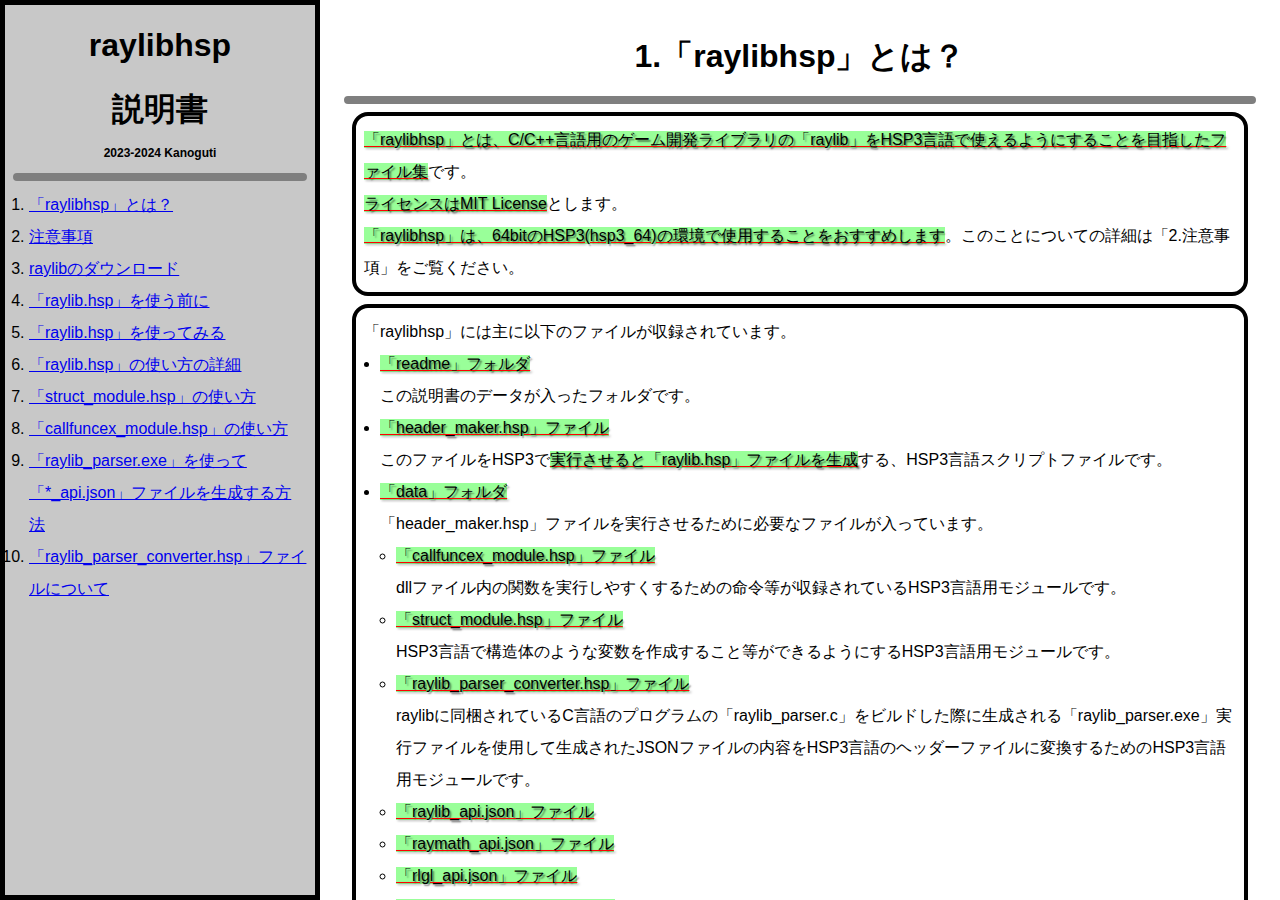
<file: readme/index.html>
<!DOCTYPE html>
<html>
    <head>
        <meta charset="UTF-8">
        <title>raylibhsp 説明書</title>

        <link rel="stylesheet" href="data/style.css">

        <style>
            html,body {
                width: 100%;
                height: 100%;
            }
            body {
                margin: 0;
                padding: 0;
            }
            iframe {
                vertical-align: bottom;
                border-width: 0;
            }
        </style>

        <script src="data/scripts.js"></script>
    </head>
    <body>
        <iframe name="list" src="data/list.html" style="display: inline; --set_padding: 0.3em; padding: var(--set_padding); width: calc( 25% - ( var(--set_padding) * 2 ) ); height: calc( 100% - ( var(--set_padding) * 2 ) ); background-color: black;"></iframe>
        <iframe name="contents" src="data/1/index.html" style="display: inline; position: absolute; left: 25%; top: 0%; width: 75%; height: 100%;"></iframe>
    </body>
</html>
</file>
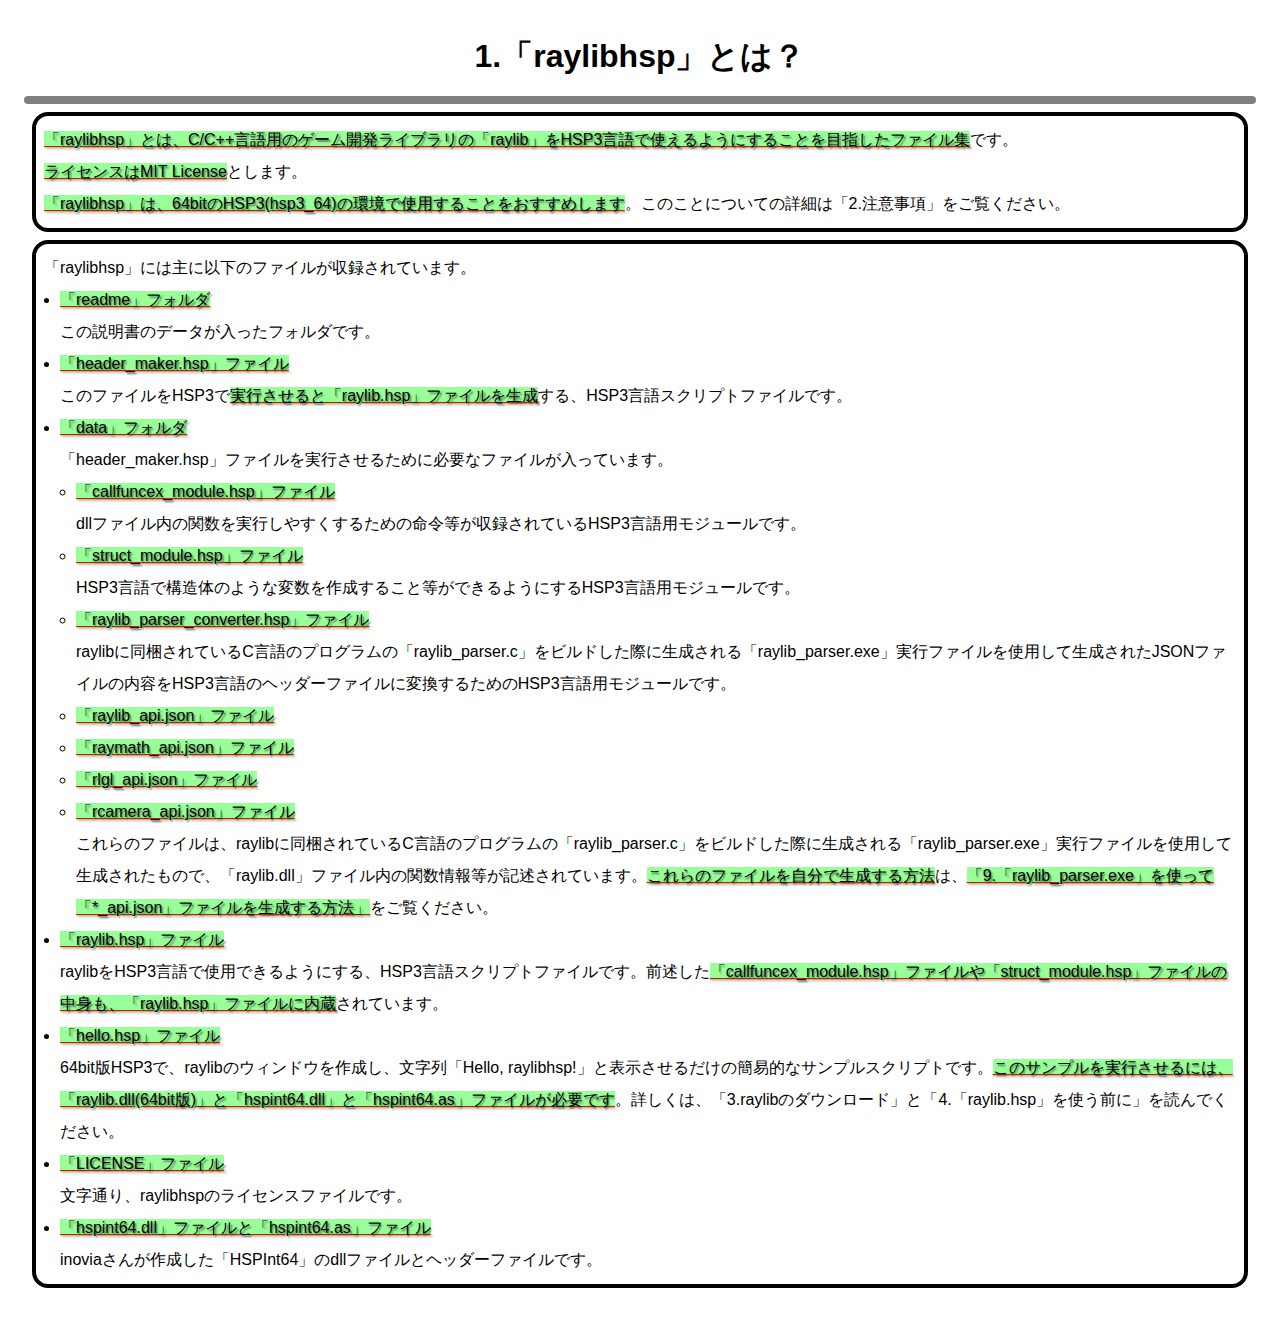
<file: readme/data/1/index.html>
<!DOCTYPE html>
<html>
    <head>
        <meta charset="UTF-8">

        <link rel="stylesheet" href="../style.css">
        <script src="../scripts.js"></script>
        <style>
            body {
                padding: 1em;
            }
        </style>
    </head>
    <body>
        <span style="text-align: center;">
            <h1>1.「raylibhsp」とは？</h1>
        </span>
        <hr>
        <div class="frame">
            <p><span class="mark">「raylibhsp」とは、C/C++言語用のゲーム開発ライブラリの「raylib」をHSP3言語で使えるようにすることを目指したファイル集</span>です。</p>
            <p><span class="mark">ライセンスはMIT License</span>とします。</p>
            <p><span class="mark">「raylibhsp」は、64bitのHSP3(hsp3_64)の環境で使用することをおすすめします</span>。このことについての詳細は「2.注意事項」をご覧ください。</p>
        </div>
        <div class="frame">
            <p>
                「raylibhsp」には主に以下のファイルが収録されています。
                <ul>
                    <li>
                        <span class="mark">「readme」フォルダ</span>
                        <br>
                        この説明書のデータが入ったフォルダです。
                    </li>
                    <li>
                        <span class="mark">「header_maker.hsp」ファイル</span>
                        <br>
                        このファイルをHSP3で<span class="mark">実行させると「raylib.hsp」ファイルを生成</span>する、HSP3言語スクリプトファイルです。
                    </li>
                    <li>
                        <span class="mark">「data」フォルダ</span>
                        <br>
                        「header_maker.hsp」ファイルを実行させるために必要なファイルが入っています。

                        <ul>
                            <li>
                                <span class="mark">「callfuncex_module.hsp」ファイル</span>
                                <br>
                                dllファイル内の関数を実行しやすくするための命令等が収録されているHSP3言語用モジュールです。
                            </li>
                            <li>
                                <span class="mark">「struct_module.hsp」ファイル</span>
                                <br>
                                HSP3言語で構造体のような変数を作成すること等ができるようにするHSP3言語用モジュールです。
                            </li>
                            <li>
                                <span class="mark">「raylib_parser_converter.hsp」ファイル</span>
                                <br>
                                raylibに同梱されているC言語のプログラムの「raylib_parser.c」をビルドした際に生成される「raylib_parser.exe」実行ファイルを使用して生成されたJSONファイルの内容をHSP3言語のヘッダーファイルに変換するためのHSP3言語用モジュールです。
                            </li>
                            <li><span class="mark">「raylib_api.json」ファイル</span></li>
                            <li><span class="mark">「raymath_api.json」ファイル</span></li>
                            <li><span class="mark">「rlgl_api.json」ファイル</span></li>
                            <li><span class="mark">「rcamera_api.json」ファイル</span>
                                <br>
                                これらのファイルは、raylibに同梱されているC言語のプログラムの「raylib_parser.c」をビルドした際に生成される「raylib_parser.exe」実行ファイルを使用して生成されたもので、「raylib.dll」ファイル内の関数情報等が記述されています。<span class="mark">これらのファイルを自分で生成する方法</span>は、<span class="mark">「9.「raylib_parser.exe」を使って「*_api.json」ファイルを生成する方法」</span>をご覧ください。
                            </li>
                        </ul>
                    </li>
                    <li>
                        <span class="mark">「raylib.hsp」ファイル</span>
                        <br>
                        raylibをHSP3言語で使用できるようにする、HSP3言語スクリプトファイルです。前述した<span class="mark">「callfuncex_module.hsp」ファイルや「struct_module.hsp」ファイルの中身も、「raylib.hsp」ファイルに内蔵</span>されています。
                    </li>
                    <li>
                        <span class="mark">「hello.hsp」ファイル</span>
                        <br>
                        64bit版HSP3で、raylibのウィンドウを作成し、文字列「Hello, raylibhsp!」と表示させるだけの簡易的なサンプルスクリプトです。<span class="mark">このサンプルを実行させるには、「raylib.dll(64bit版)」と「hspint64.dll」と「hspint64.as」ファイルが必要です</span>。詳しくは、「3.raylibのダウンロード」と「4.「raylib.hsp」を使う前に」を読んでください。
                    </li>
                    <li>
                        <span class="mark">「LICENSE」ファイル</span>
                        <br>
                        文字通り、raylibhspのライセンスファイルです。
                    </li>
                    <li>
                        <span class="mark">「hspint64.dll」ファイルと「hspint64.as」ファイル</span>
                        <br>
                        inoviaさんが作成した「HSPInt64」のdllファイルとヘッダーファイルです。
                    </li>
                </ul>
            </p>
        </div>
    </body>
</html>
</file>
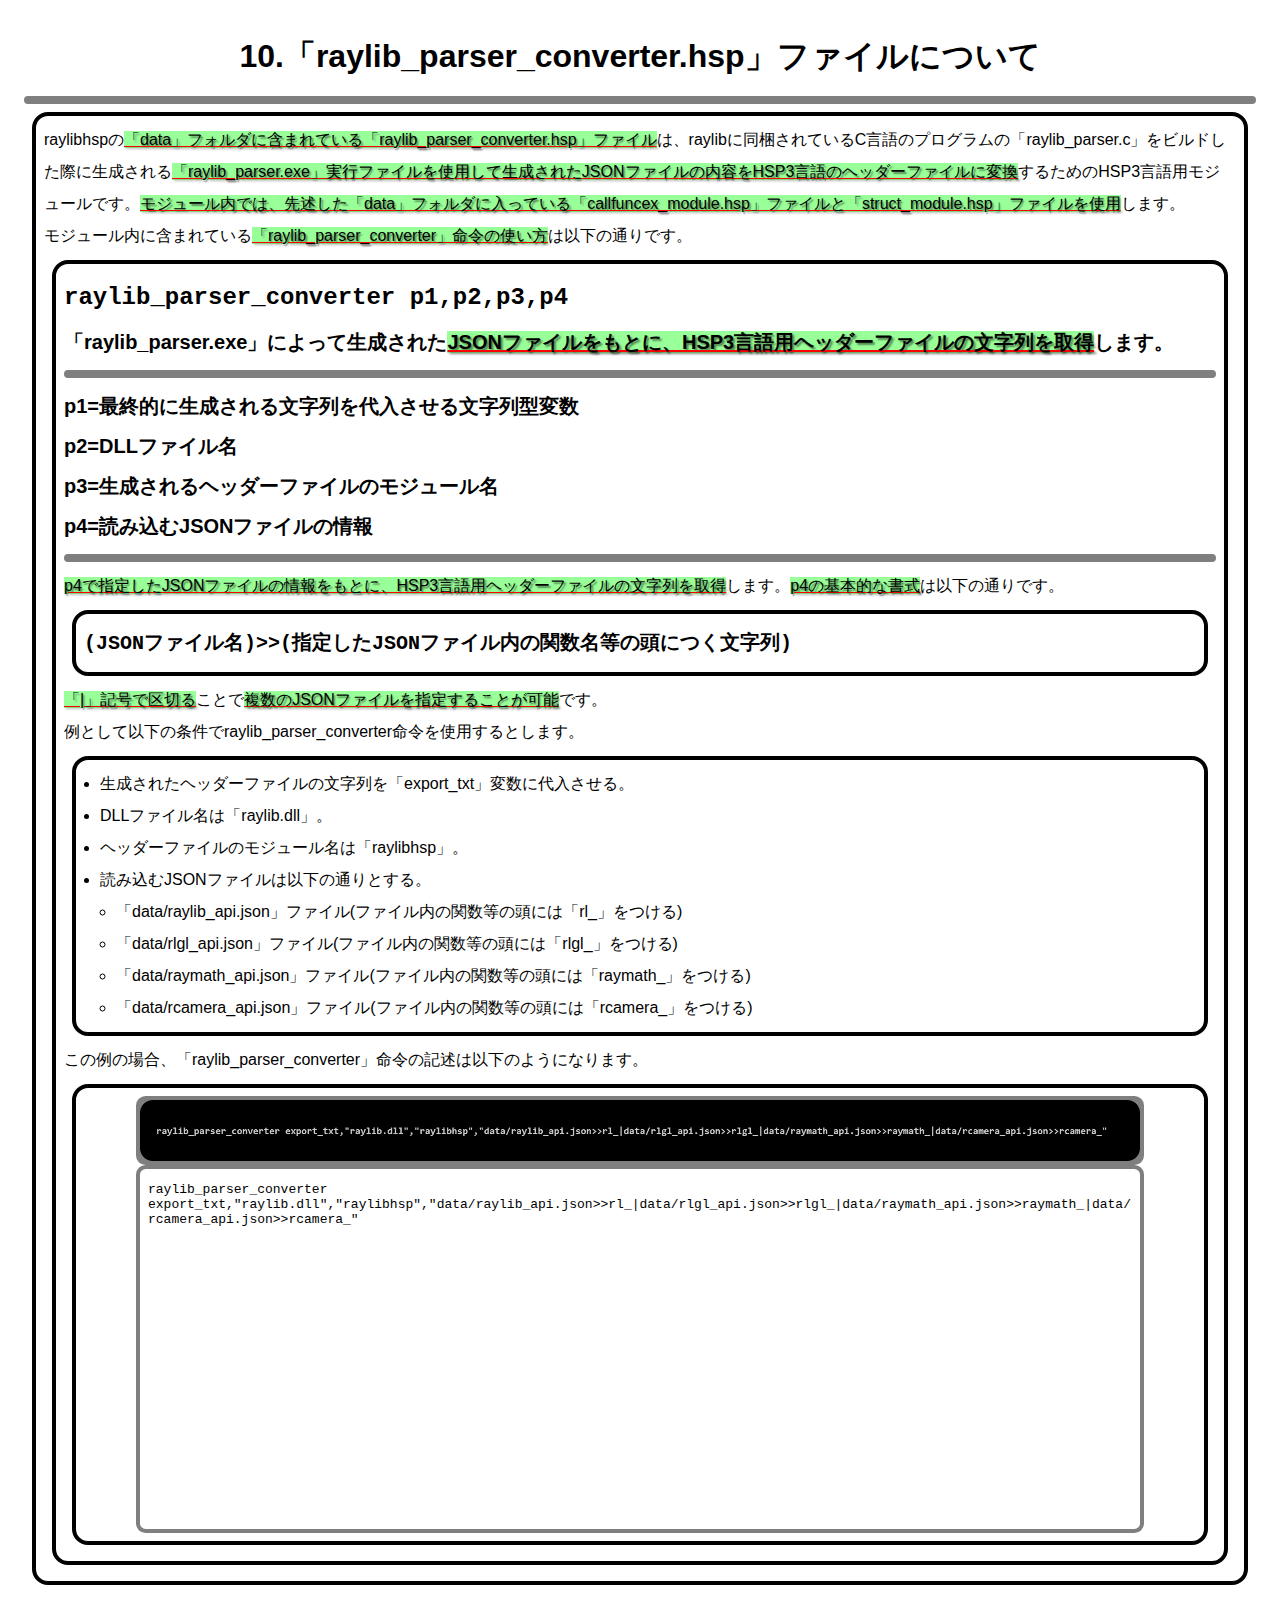
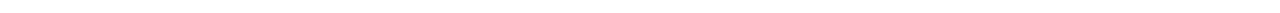
<file: readme/data/10/index.html>
<!DOCTYPE html>
<html>
    <head>
        <meta charset="UTF-8">

        <link rel="stylesheet" href="../style.css">
        <script src="../scripts.js"></script>
        <style>
            body {
                padding: 1em;
            }
        </style>
    </head>
    <body>
        <span style="text-align: center;">
            <h1>10.「raylib_parser_converter.hsp」ファイルについて</h1>
        </span>
        <hr>
        <div class="frame">
            <p>
                raylibhspの<span class="mark">「data」フォルダに含まれている「raylib_parser_converter.hsp」ファイル</span>は、raylibに同梱されているC言語のプログラムの「raylib_parser.c」をビルドした際に生成される<span class="mark">「raylib_parser.exe」実行ファイルを使用して生成されたJSONファイルの内容をHSP3言語のヘッダーファイルに変換</span>するためのHSP3言語用モジュールです。<span class="mark">モジュール内では、先述した「data」フォルダに入っている「callfuncex_module.hsp」ファイルと「struct_module.hsp」ファイルを使用</span>します。
            </p>
            <p>
                モジュール内に含まれている<span class="mark">「raylib_parser_converter」命令の使い方</span>は以下の通りです。
            </p>
            <div class="frame">
                <h2><code>raylib_parser_converter p1,p2,p3,p4</code></h2>
                <h3>「raylib_parser.exe」によって生成された<span class="mark">JSONファイルをもとに、HSP3言語用ヘッダーファイルの文字列を取得</span>します。</h3>
                <hr>
                <h3>
                    p1=最終的に生成される文字列を代入させる文字列型変数<br>
                    p2=DLLファイル名<br>
                    p3=生成されるヘッダーファイルのモジュール名<br>
                    p4=読み込むJSONファイルの情報
                </h3>
                <hr>
                <p>
                    <span class="mark">p4で指定したJSONファイルの情報をもとに、HSP3言語用ヘッダーファイルの文字列を取得</span>します。<span class="mark">p4の基本的な書式</span>は以下の通りです。
                </p>
                <div class="frame">
                    <h3><code>(JSONファイル名)>>(指定したJSONファイル内の関数名等の頭につく文字列)</code></h3>
                </div>
                <p>
                    <span class="mark">「|」記号で区切る</span>ことで<span class="mark">複数のJSONファイルを指定することが可能</span>です。
                </p>
                <p>
                    例として以下の条件でraylib_parser_converter命令を使用するとします。
                </p>
                <div class="frame">
                    <p>
                        <ul>
                            <li>生成されたヘッダーファイルの文字列を「export_txt」変数に代入させる。</li>
                            <li>DLLファイル名は「raylib.dll」。</li>
                            <li>ヘッダーファイルのモジュール名は「raylibhsp」。</li>
                            <li>
                                読み込むJSONファイルは以下の通りとする。
                                <ul>
                                    <li>「data/raylib_api.json」ファイル(ファイル内の関数等の頭には「rl_」をつける)</li>
                                    <li>「data/rlgl_api.json」ファイル(ファイル内の関数等の頭には「rlgl_」をつける)</li>
                                    <li>「data/raymath_api.json」ファイル(ファイル内の関数等の頭には「raymath_」をつける)</li>
                                    <li>「data/rcamera_api.json」ファイル(ファイル内の関数等の頭には「rcamera_」をつける)</li>
                                </ul>
                            </li>
                        </ul>
                    </p>
                </div>
                <p>
                    この例の場合、「raylib_parser_converter」命令の記述は以下のようになります。
                </p>
                <div class="frame">
                    <img src="1.png" class="image" style="width: 90%;">
                    <iframe src="1.txt" class="text" style="width: 90%;"></iframe>
                </div>
            </div>
        </div>
    </body>
</html>
</file>
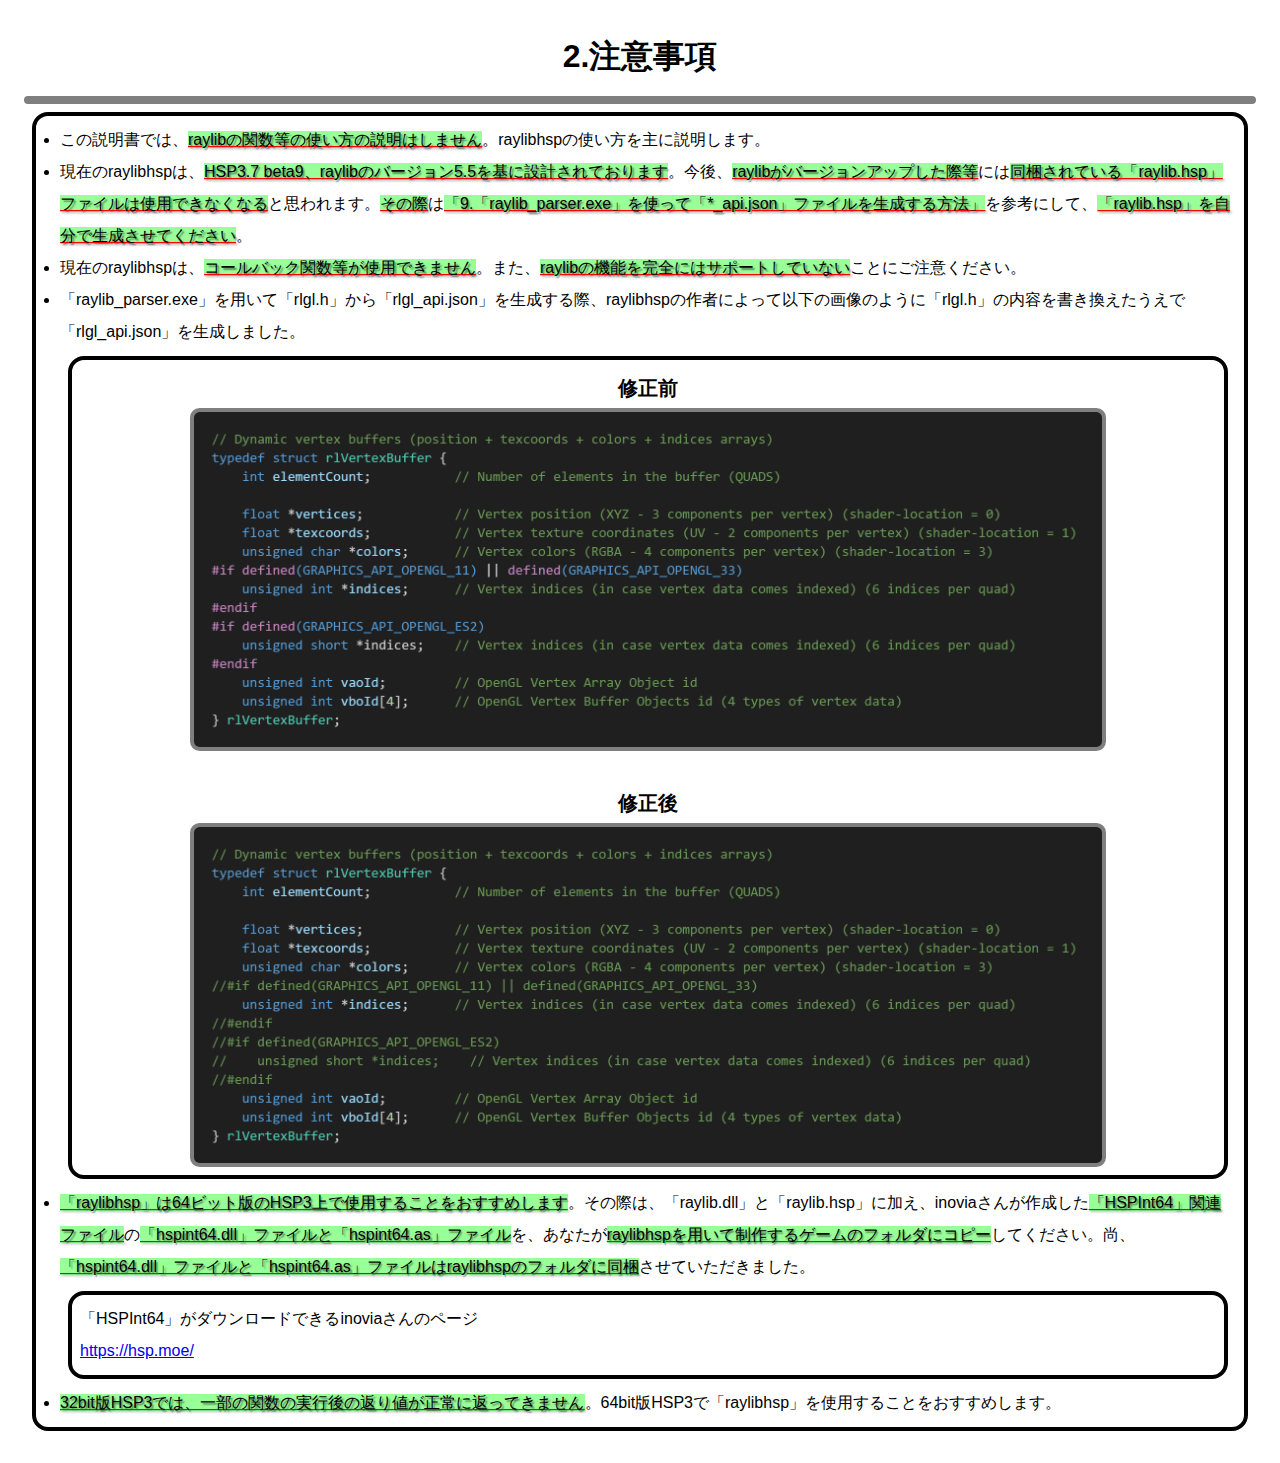
<file: readme/data/2/index.html>
<!DOCTYPE html>
<html>
    <head>
        <meta charset="UTF-8">

        <link rel="stylesheet" href="../style.css">
        <script src="../scripts.js"></script>
        <style>
            body {
                padding: 1em;
            }
        </style>
    </head>
    <body>
        <span style="text-align: center;">
            <h1>2.注意事項</h1>
        </span>
        <hr>
        <div class="frame">
            <p>
                <ul>
                    <li>
                        この説明書では、<span class="mark">raylibの関数等の使い方の説明はしません</span>。raylibhspの使い方を主に説明します。
                    </li>
                    <li>
                        現在のraylibhspは、<span class="mark">HSP3.7 beta9、raylibのバージョン5.5を基に設計されております</span>。今後、<span class="mark">raylibがバージョンアップした際等</span>には<span class="mark">同梱されている「raylib.hsp」ファイルは使用できなくなる</span>と思われます。<span class="mark">その際</span>は<span class="mark">「9.「raylib_parser.exe」を使って「*_api.json」ファイルを生成する方法」</span>を参考にして、<span class="mark">「raylib.hsp」を自分で生成させてください</span>。
                    </li>
                    <li>
                        現在のraylibhspは、<span class="mark">コールバック関数等が使用できません</span>。また、<span class="mark">raylibの機能を完全にはサポートしていない</span>ことにご注意ください。
                    </li>
                    <li>
                        「raylib_parser.exe」を用いて「rlgl.h」から「rlgl_api.json」を生成する際、raylibhspの作者によって以下の画像のように「rlgl.h」の内容を書き換えたうえで「rlgl_api.json」を生成しました。
                        <div class="frame">
                            <span style="text-align: center;"><h3>修正前</h3></span>
                            <img src="1.png" class="image">
                            <br>
                            <span style="text-align: center;"><h3>修正後</h3></span>
                            <img src="2.png" class="image">
                        </div>
                    </li>
                    <li>
                        <span class="mark">「raylibhsp」は64ビット版のHSP3上で使用することをおすすめします</span>。その際は、「raylib.dll」と「raylib.hsp」に加え、inoviaさんが作成した<span class="mark">「HSPInt64」関連ファイル</span>の<span class="mark">「hspint64.dll」ファイルと「hspint64.as」ファイル</span>を、あなたが<span class="mark">raylibhspを用いて制作するゲームのフォルダにコピー</span>してください。尚、<span class="mark">「hspint64.dll」ファイルと「hspint64.as」ファイルはraylibhspのフォルダに同梱</span>させていただきました。
                        <br>
                        <div class="frame">
                            「HSPInt64」がダウンロードできるinoviaさんのページ
                            <br>
                            <a href="https://hsp.moe/" target="_blank">https://hsp.moe/</a>
                        </div>
                    </li>
                    <li>
                        <span class="mark">32bit版HSP3では、一部の関数の実行後の返り値が正常に返ってきません</span>。64bit版HSP3で「raylibhsp」を使用することをおすすめします。
                    </li>
                </ul>
            </p>
        </div>
    </body>
</html>
</file>
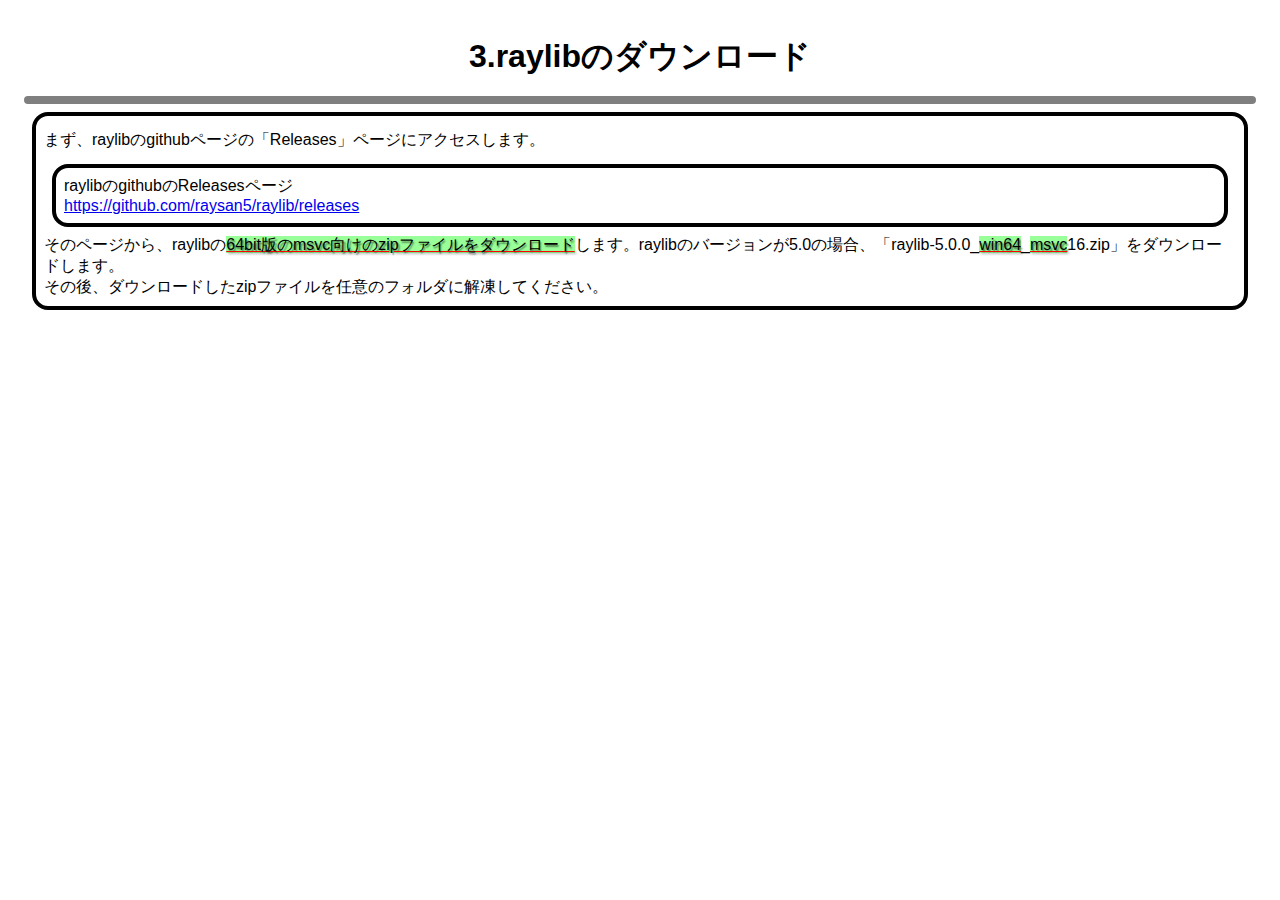
<file: readme/data/3/index.html>
<!DOCTYPE html>
<html>
    <head>
        <meta charset="UTF-8">

        <link rel="stylesheet" href="../style.css">
        <script src="../scripts.js"></script>
        <style>
            body {
                padding: 1em;
            }
        </style>
    </head>
    <body>
        <span style="text-align: center;">
            <h1>3.raylibのダウンロード</h1>
        </span>
        <hr>
        <div class="frame">
            <p>
                まず、raylibのgithubページの「Releases」ページにアクセスします。
                <div class="frame">
                    raylibのgithubのReleasesページ
                    <br>
                    <a href="https://github.com/raysan5/raylib/releases">https://github.com/raysan5/raylib/releases</a>
                </div>
                そのページから、raylibの<span class="mark">64bit版のmsvc向けのzipファイルをダウンロード</span>します。raylibのバージョンが5.0の場合、「raylib-5.0.0_<span class="mark">win64</span>_<span class="mark">msvc</span>16.zip」をダウンロードします。
                <br>
                その後、ダウンロードしたzipファイルを任意のフォルダに解凍してください。
            </p>
        </div>
    </body>
</html>
</file>
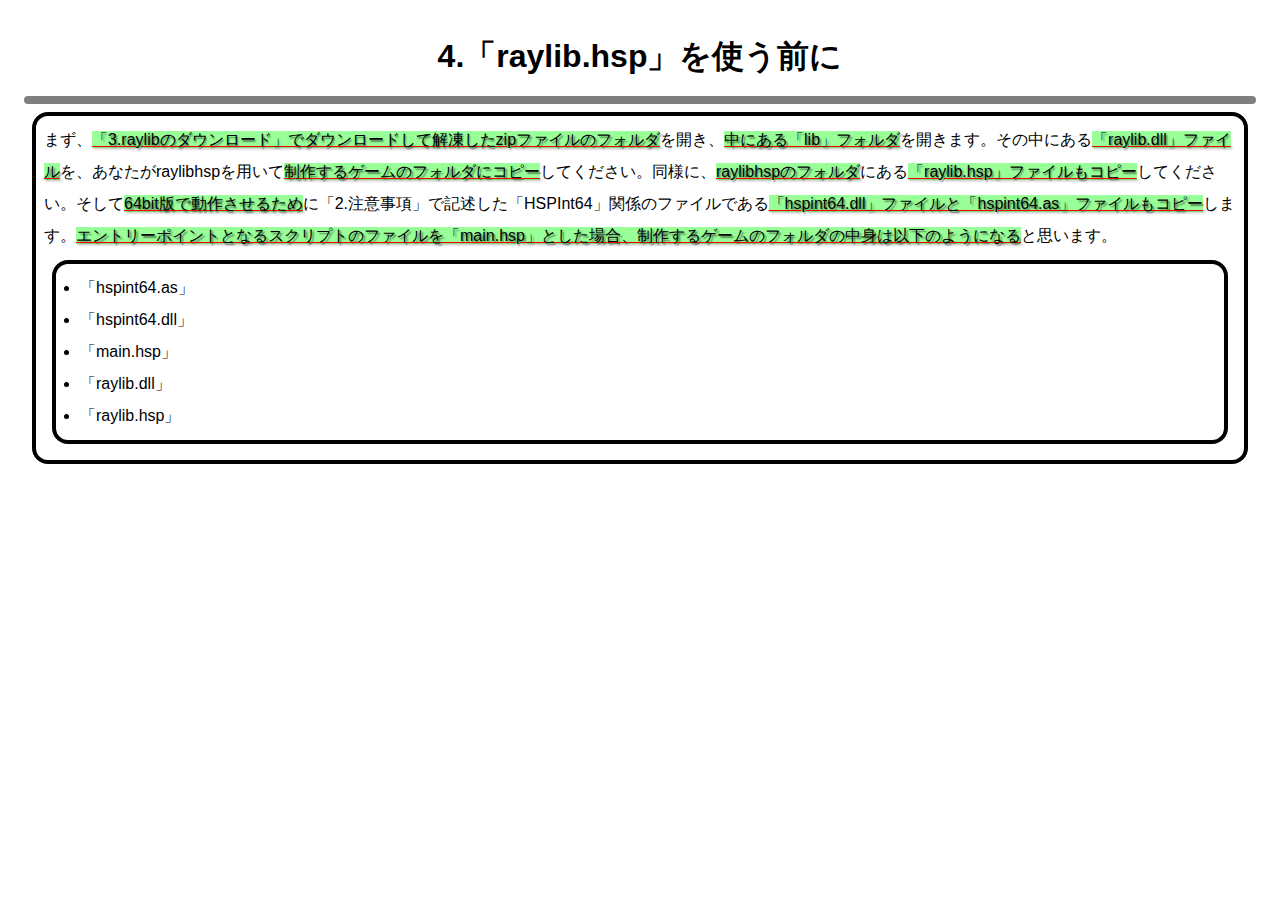
<file: readme/data/4/index.html>
<!DOCTYPE html>
<html>
    <head>
        <meta charset="UTF-8">

        <link rel="stylesheet" href="../style.css">
        <script src="../scripts.js"></script>
        <style>
            body {
                padding: 1em;
            }
        </style>
    </head>
    <body>
        <span style="text-align: center;">
            <h1>4.「raylib.hsp」を使う前に</h1>
        </span>
        <hr>
        <div class="frame">
            <p>
                まず、<span class="mark">「3.raylibのダウンロード」でダウンロードして解凍したzipファイルのフォルダ</span>を開き、<span class="mark">中にある「lib」フォルダ</span>を開きます。その中にある<span class="mark">「raylib.dll」ファイル</span>を、あなたがraylibhspを用いて<span class="mark">制作するゲームのフォルダにコピー</span>してください。同様に、<span class="mark">raylibhspのフォルダ</span>にある<span class="mark">「raylib.hsp」ファイルもコピー</span>してください。そして<span class="mark">64bit版で動作させるため</span>に「2.注意事項」で記述した「HSPInt64」関係のファイルである<span class="mark">「hspint64.dll」ファイルと「hspint64.as」ファイルもコピー</span>します。<span class="mark">エントリーポイントとなるスクリプトのファイルを「main.hsp」とした場合、制作するゲームのフォルダの中身は以下のようになる</span>と思います。
                <br>
                <div class="frame">
                    <ul>
                        <li>「hspint64.as」</li>
                        <li>「hspint64.dll」</li>
                        <li>「main.hsp」</li>
                        <li>「raylib.dll」</li>
                        <li>「raylib.hsp」</li>
                    </ul>
                </div>
            </p>
        </div>
    </body>
</html>
</file>
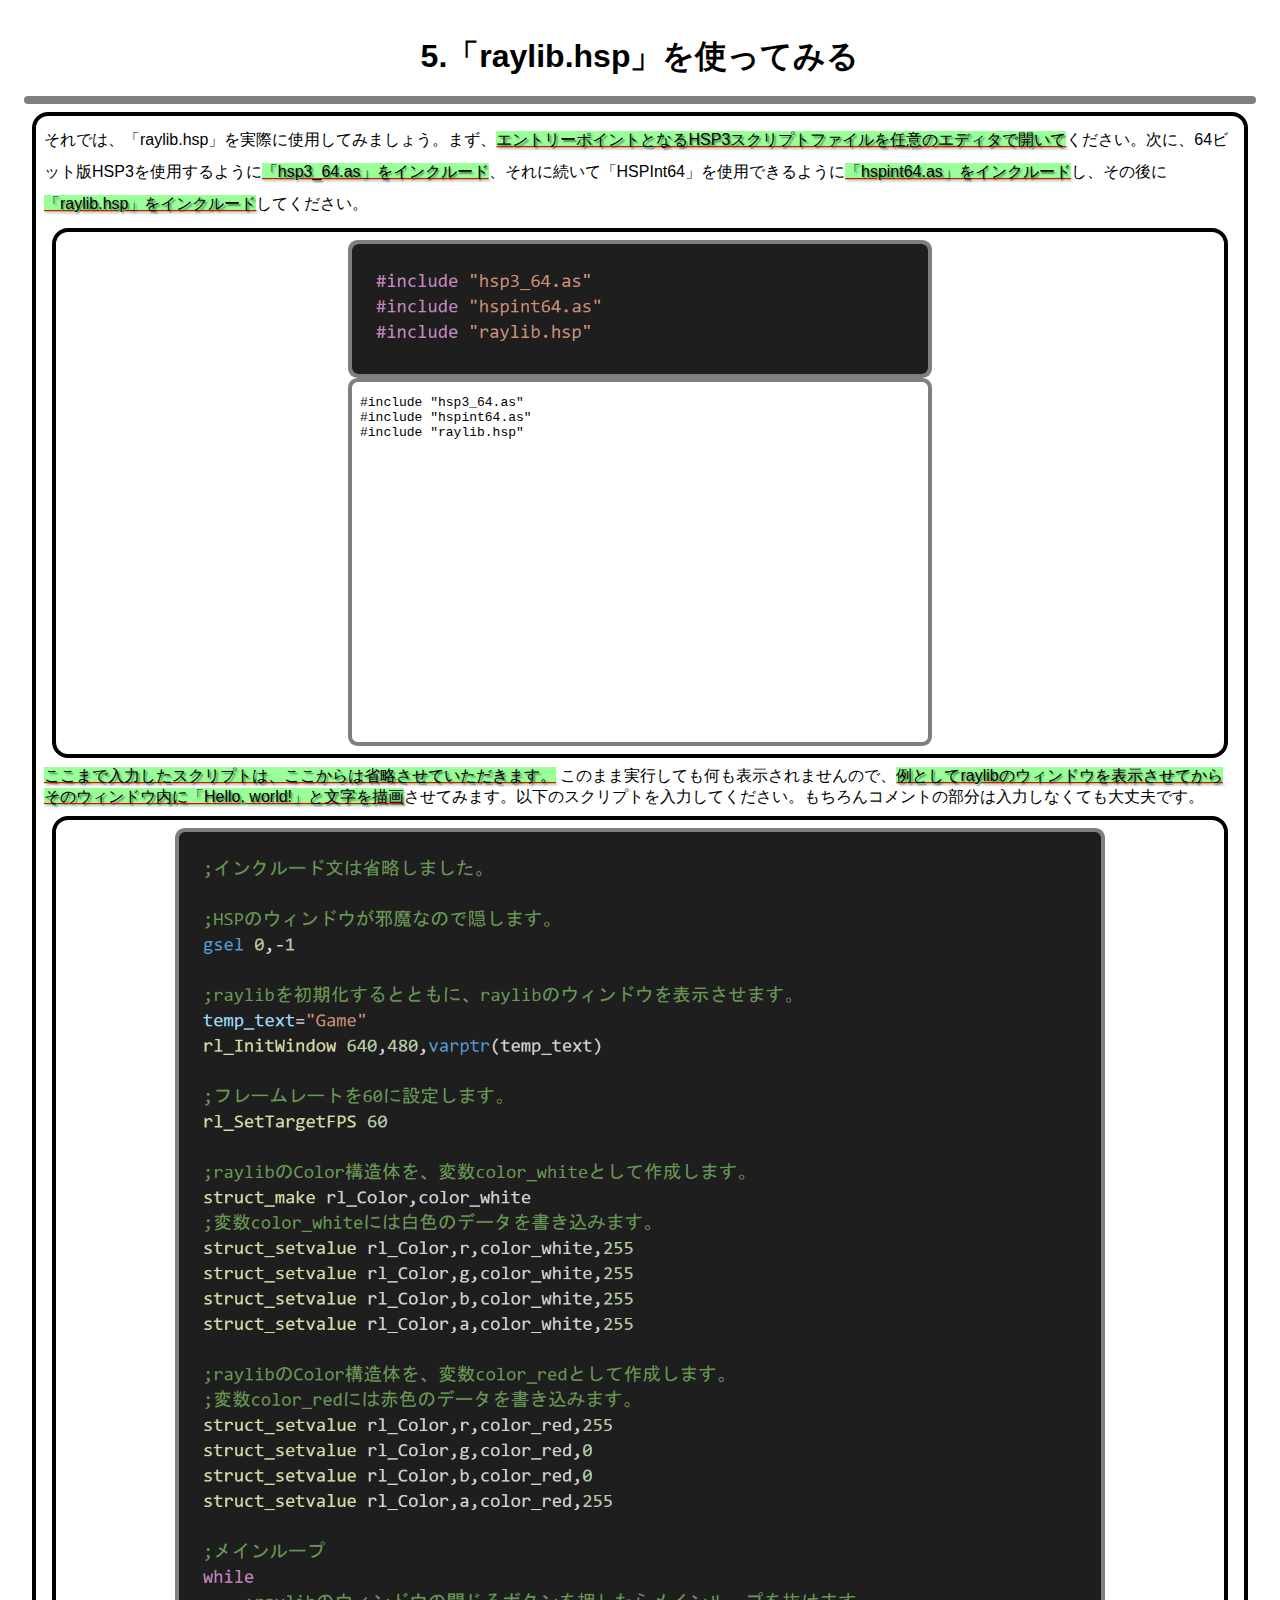
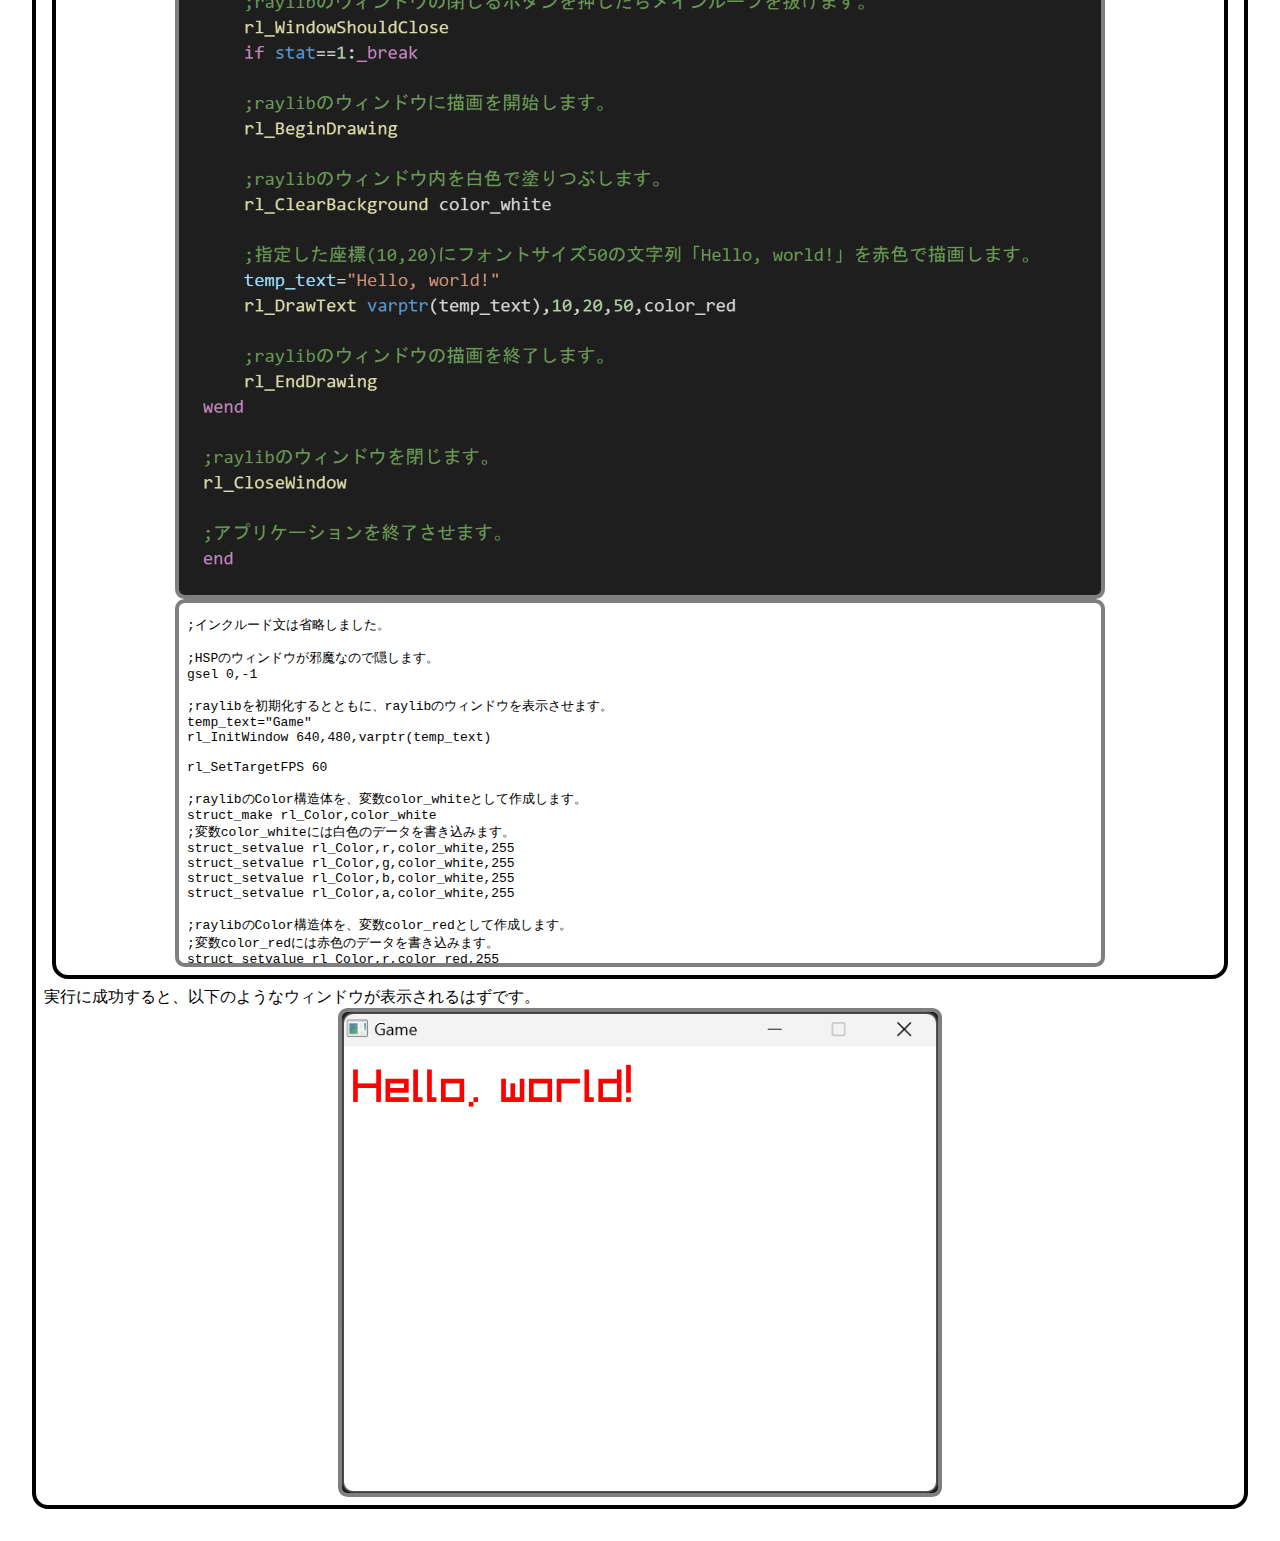
<file: readme/data/5/index.html>
<!DOCTYPE html>
<html>
    <head>
        <meta charset="UTF-8">

        <link rel="stylesheet" href="../style.css">
        <script src="../scripts.js"></script>
        <style>
            body {
                padding: 1em;
            }
        </style>
    </head>
    <body>
        <span style="text-align: center;">
            <h1>5.「raylib.hsp」を使ってみる</h1>
        </span>
        <hr>
        <div class="frame">
            <p>
                それでは、「raylib.hsp」を実際に使用してみましょう。まず、<span class="mark">エントリーポイントとなるHSP3スクリプトファイルを任意のエディタで開いて</span>ください。次に、64ビット版HSP3を使用するように<span class="mark">「hsp3_64.as」をインクルード</span>、それに続いて「HSPInt64」を使用できるように<span class="mark">「hspint64.as」をインクルード</span>し、その後に<span class="mark">「raylib.hsp」をインクルード</span>してください。
                <div class="frame">
                    <img src="1.png" class="image" style="width: 50%;">
                    <iframe src="1.txt" class="text" style="width: 50%;"></iframe>
                </div>
                <span class="mark">ここまで入力したスクリプトは、ここからは省略させていただきます。</span>
                このまま実行しても何も表示されませんので、<span class="mark">例としてraylibのウィンドウを表示させてからそのウィンドウ内に「Hello, world!」と文字を描画</span>させてみます。以下のスクリプトを入力してください。もちろんコメントの部分は入力しなくても大丈夫です。
                <div class="frame">
                    <img src="2.png" class="image">
                    <iframe src="2.txt" class="text"></iframe>
                </div>
                実行に成功すると、以下のようなウィンドウが表示されるはずです。
                <img src="3.png" class="image" style="width: 50%;">
            </p>
        </div>
    </body>
</html>
</file>
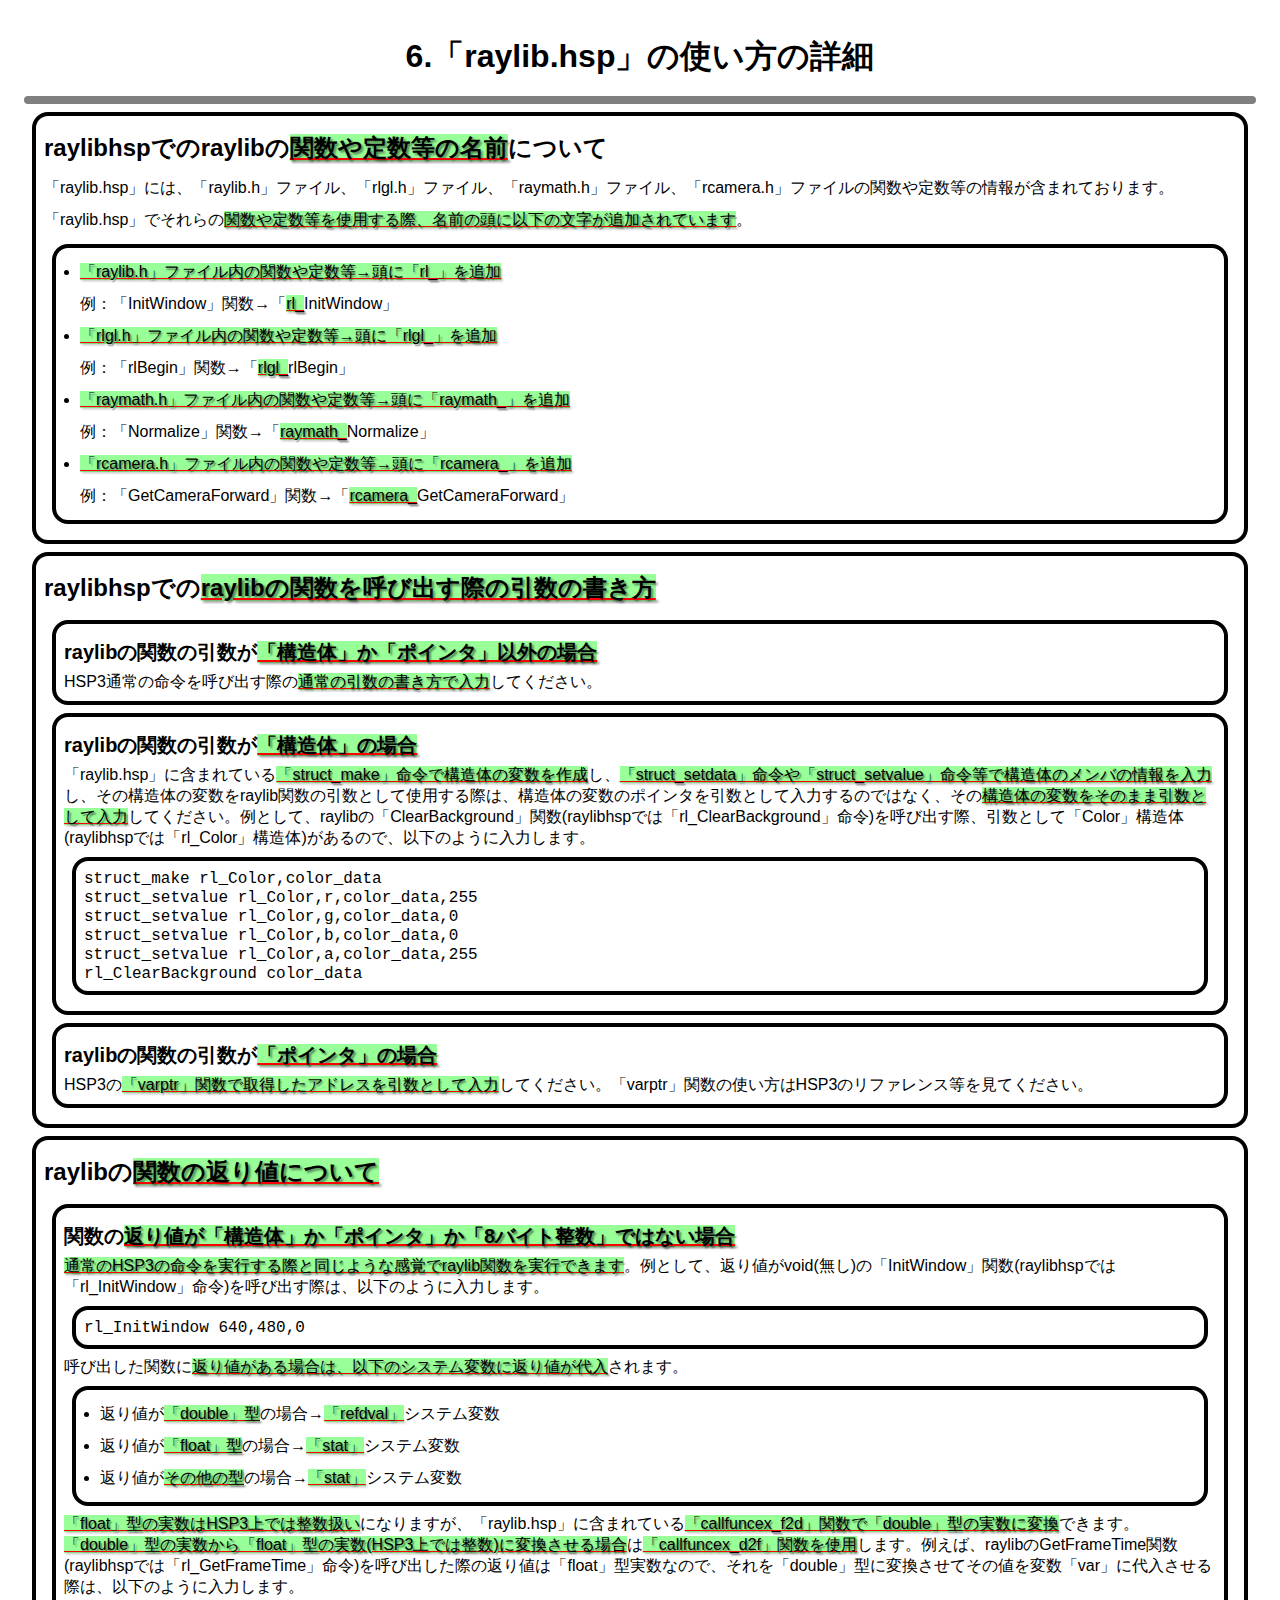
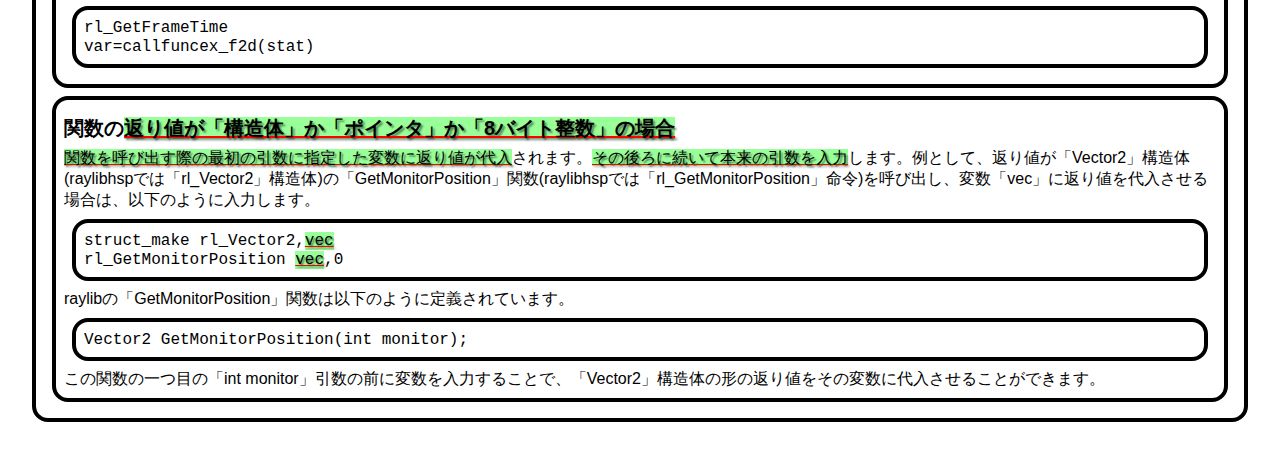
<file: readme/data/6/index.html>
<!DOCTYPE html>
<html>
    <head>
        <meta charset="UTF-8">

        <link rel="stylesheet" href="../style.css">
        <script src="../scripts.js"></script>
        <style>
            body {
                padding: 1em;
            }
        </style>
    </head>
    <body>
        <span style="text-align: center;">
            <h1>6.「raylib.hsp」の使い方の詳細</h1>
        </span>
        <hr>
        <div class="frame">
            <h2>raylibhspでのraylibの<span class="mark">関数や定数等の名前</span>について</h2>
            <p>
                「raylib.hsp」には、「raylib.h」ファイル、「rlgl.h」ファイル、「raymath.h」ファイル、「rcamera.h」ファイルの関数や定数等の情報が含まれております。「raylib.hsp」でそれらの<span class="mark">関数や定数等を使用する際、名前の頭に以下の文字が追加されています</span>。
                <div class="frame">
                    <ul>
                        <li>
                            <span class="mark">「raylib.h」ファイル内の関数や定数等→頭に「rl_」を追加</span>
                            <br>
                            例：「InitWindow」関数→「<span class="mark">rl_</span>InitWindow」
                        </li>
                        <li>
                            <span class="mark">「rlgl.h」ファイル内の関数や定数等→頭に「rlgl_」を追加</span>
                            <br>
                            例：「rlBegin」関数→「<span class="mark">rlgl_</span>rlBegin」
                        </li>
                        <li>
                            <span class="mark">「raymath.h」ファイル内の関数や定数等→頭に「raymath_」を追加</span>
                            <br>
                            例：「Normalize」関数→「<span class="mark">raymath_</span>Normalize」
                        </li>
                        <li>
                            <span class="mark">「rcamera.h」ファイル内の関数や定数等→頭に「rcamera_」を追加</span>
                            <br>
                            例：「GetCameraForward」関数→「<span class="mark">rcamera_</span>GetCameraForward」
                        </li>
                    </ul>
                </div>
            </p>
        </div>
        <div class="frame">
            <p>
                <h2>raylibhspでの<span class="mark">raylibの関数を呼び出す際の引数の書き方</span></h2>
                <div class="frame">
                    <h3>raylibの関数の引数が<span class="mark">「構造体」か「ポインタ」以外の場合</span></h3>
                    HSP3通常の命令を呼び出す際の<span class="mark">通常の引数の書き方で入力</span>してください。
                </div>
                <div class="frame">
                    <h3>raylibの関数の引数が<span class="mark">「構造体」の場合</span></h3>
                    「raylib.hsp」に含まれている<span class="mark">「struct_make」命令で構造体の変数を作成</span>し、<span class="mark">「struct_setdata」命令や「struct_setvalue」命令等で構造体のメンバの情報を入力</span>し、その構造体の変数をraylib関数の引数として使用する際は、構造体の変数のポインタを引数として入力するのではなく、その<span class="mark">構造体の変数をそのまま引数として入力</span>してください。例として、raylibの「ClearBackground」関数(raylibhspでは「rl_ClearBackground」命令)を呼び出す際、引数として「Color」構造体(raylibhspでは「rl_Color」構造体)があるので、以下のように入力します。
                    <div class="frame">
                        <code>
                            struct_make rl_Color,color_data<br>
                            struct_setvalue rl_Color,r,color_data,255<br>
                            struct_setvalue rl_Color,g,color_data,0<br>
                            struct_setvalue rl_Color,b,color_data,0<br>
                            struct_setvalue rl_Color,a,color_data,255<br>
                            rl_ClearBackground color_data
                        </code>
                    </div>
                </div>
                <div class="frame">
                    <h3>raylibの関数の引数が<span class="mark">「ポインタ」の場合</span></h3>
                    HSP3の<span class="mark">「varptr」関数で取得したアドレスを引数として入力</span>してください。「varptr」関数の使い方はHSP3のリファレンス等を見てください。
                </div>
            </p>
        </div>
        <div class="frame">
            <p>
                <h2>raylibの<span class="mark">関数の返り値について</span></h2>
                <div class="frame">
                    <h3>関数の<span class="mark">返り値が「構造体」か「ポインタ」か「8バイト整数」ではない場合</span></h3>
                    <span class="mark">通常のHSP3の命令を実行する際と同じような感覚でraylib関数を実行できます</span>。例として、返り値がvoid(無し)の「InitWindow」関数(raylibhspでは「rl_InitWindow」命令)を呼び出す際は、以下のように入力します。
                    <div class="frame">
                        <code>
                            rl_InitWindow 640,480,0
                        </code>
                    </div>
                    呼び出した関数に<span class="mark">返り値がある場合は、以下のシステム変数に返り値が代入</span>されます。
                    <div class="frame">
                        <ul>
                            <li>返り値が<span class="mark">「double」型</span>の場合→<span class="mark">「refdval」</span>システム変数</li>
                            <li>返り値が<span class="mark">「float」型</span>の場合→<span class="mark">「stat」</span>システム変数</li>
                            <li>返り値が<span class="mark">その他の型</span>の場合→<span class="mark">「stat」</span>システム変数</li>
                        </ul>
                    </div>
                    <span class="mark">「float」型の実数はHSP3上では整数扱い</span>になりますが、「raylib.hsp」に含まれている<span class="mark">「callfuncex_f2d」関数で「double」型の実数に変換</span>できます。<span class="mark">「double」型の実数から「float」型の実数(HSP3上では整数)に変換させる場合</span>は<span class="mark">「callfuncex_d2f」関数を使用</span>します。例えば、raylibのGetFrameTime関数(raylibhspでは「rl_GetFrameTime」命令)を呼び出した際の返り値は「float」型実数なので、それを「double」型に変換させてその値を変数「var」に代入させる際は、以下のように入力します。
                    <div class="frame">
                        <code>
                            rl_GetFrameTime<br>
                            var=callfuncex_f2d(stat)
                        </code>
                    </div>
                </div>
                <div class="frame">
                    <h3>関数の<span class="mark">返り値が「構造体」か「ポインタ」か「8バイト整数」の場合</span></h3>
                    <span class="mark">関数を呼び出す際の最初の引数に指定した変数に返り値が代入</span>されます。<span class="mark">その後ろに続いて本来の引数を入力</span>します。例として、返り値が「Vector2」構造体(raylibhspでは「rl_Vector2」構造体)の「GetMonitorPosition」関数(raylibhspでは「rl_GetMonitorPosition」命令)を呼び出し、変数「vec」に返り値を代入させる場合は、以下のように入力します。
                    <div class="frame">
                        <code>
                            struct_make rl_Vector2,<span class="mark">vec</span><br>
                            rl_GetMonitorPosition <span class="mark">vec</span>,0
                        </code>
                    </div>
                    raylibの「GetMonitorPosition」関数は以下のように定義されています。
                    <div class="frame">
                        <code>
                            Vector2 GetMonitorPosition(int monitor);
                        </code>
                    </div>
                    この関数の一つ目の「int monitor」引数の前に変数を入力することで、「Vector2」構造体の形の返り値をその変数に代入させることができます。
                </div>
            </p>
        </div>
    </body>
</html>
</file>
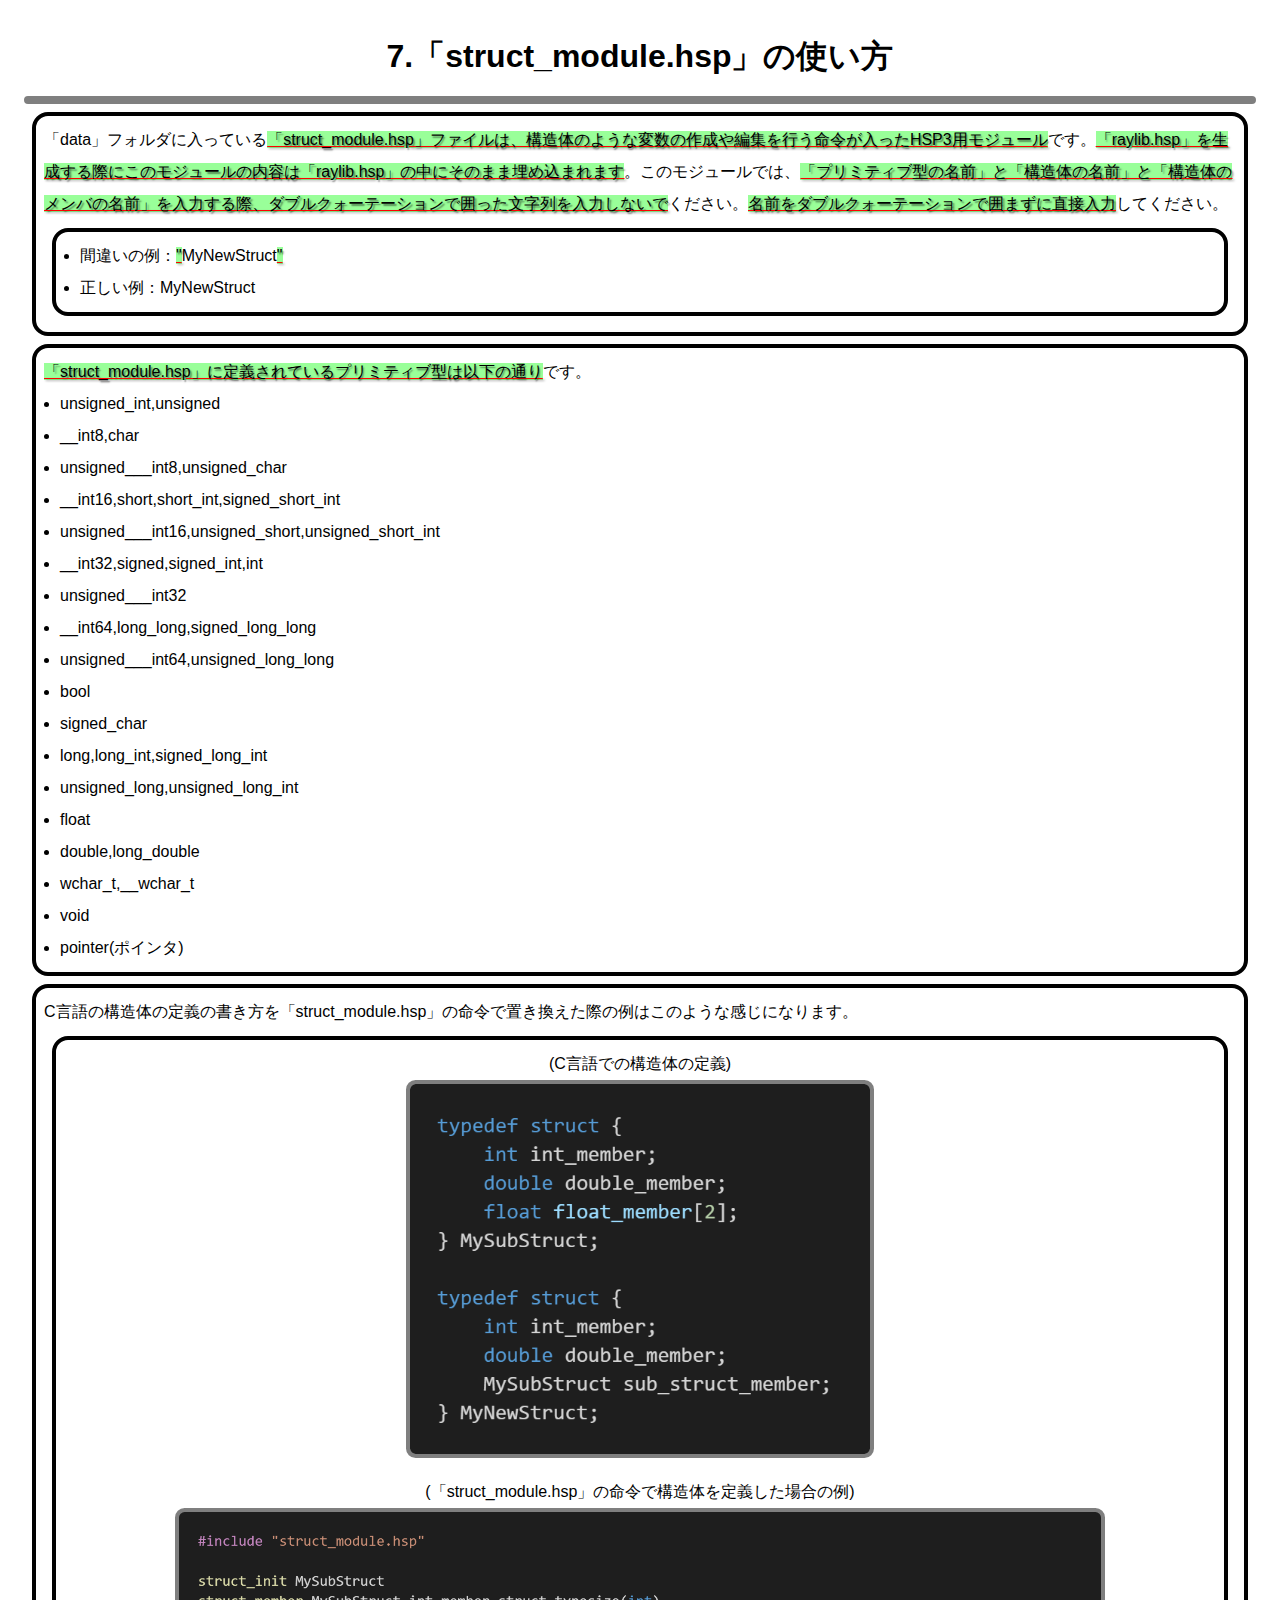
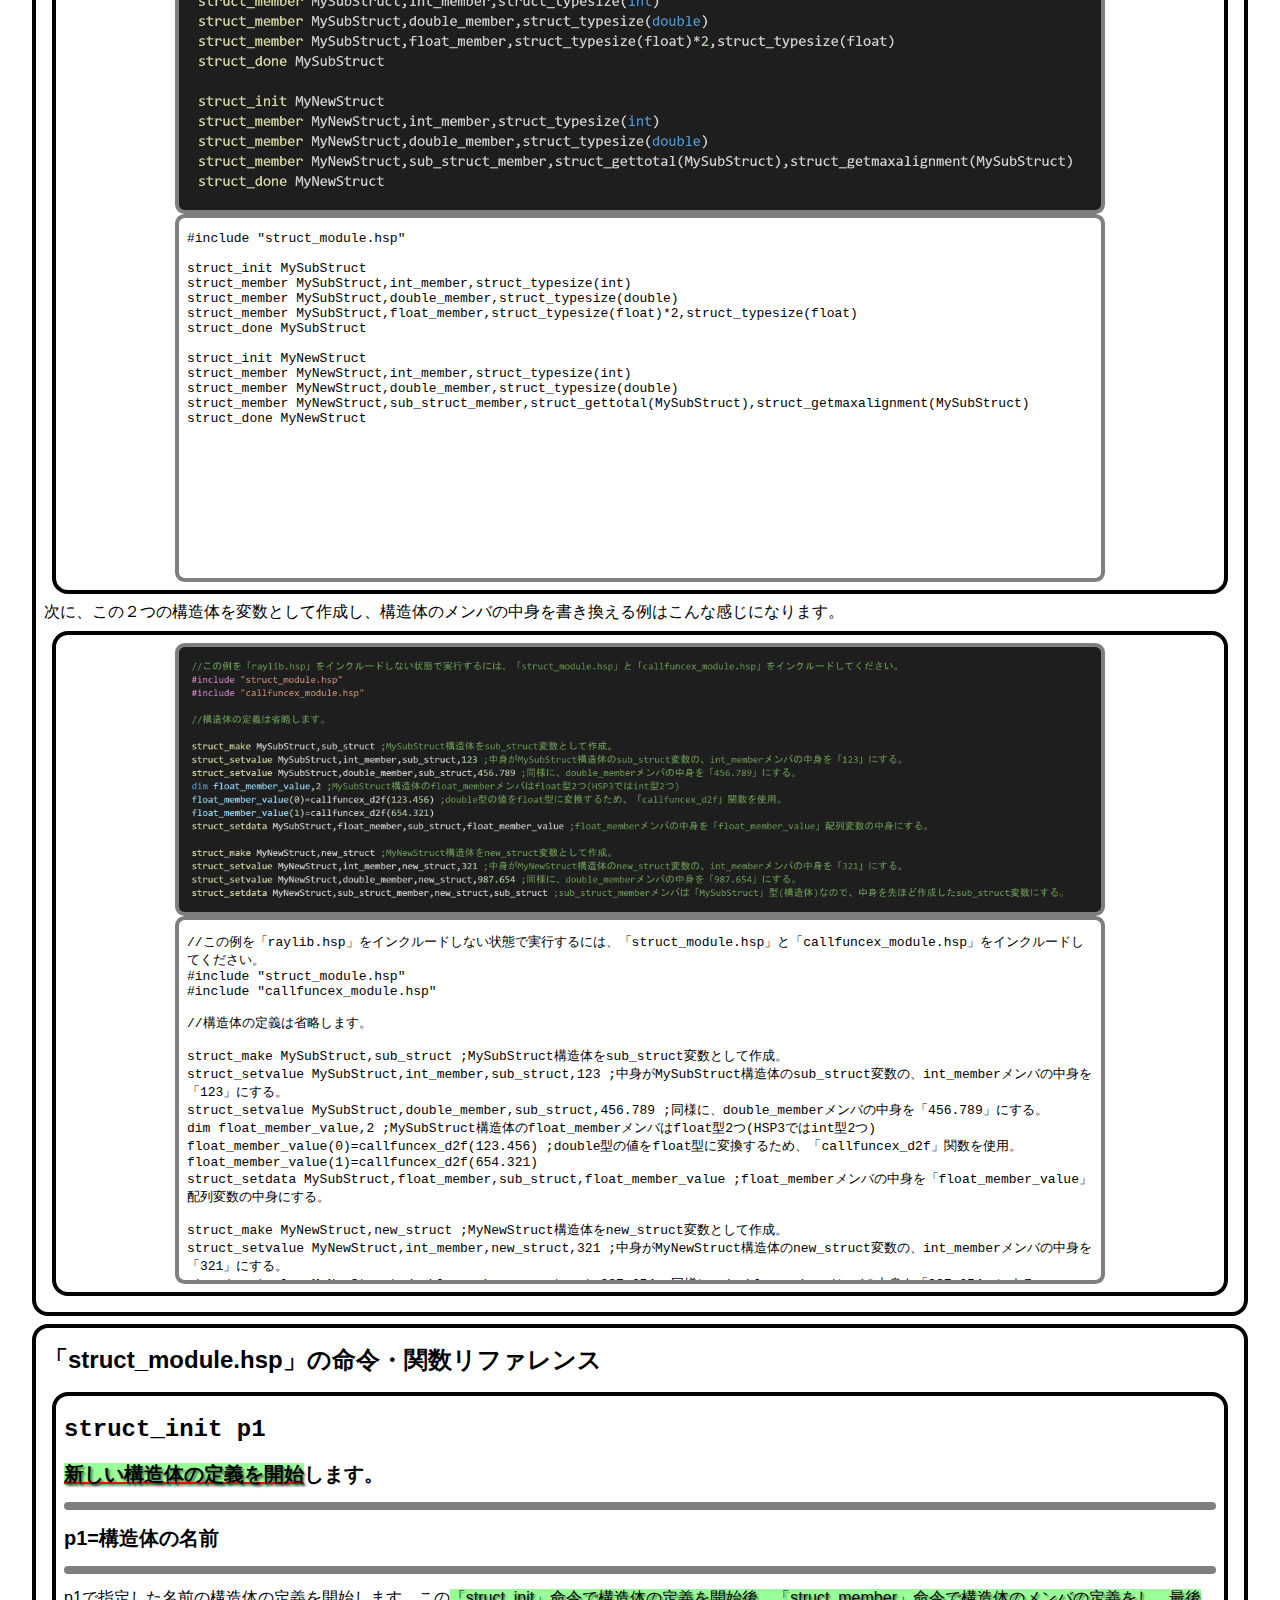
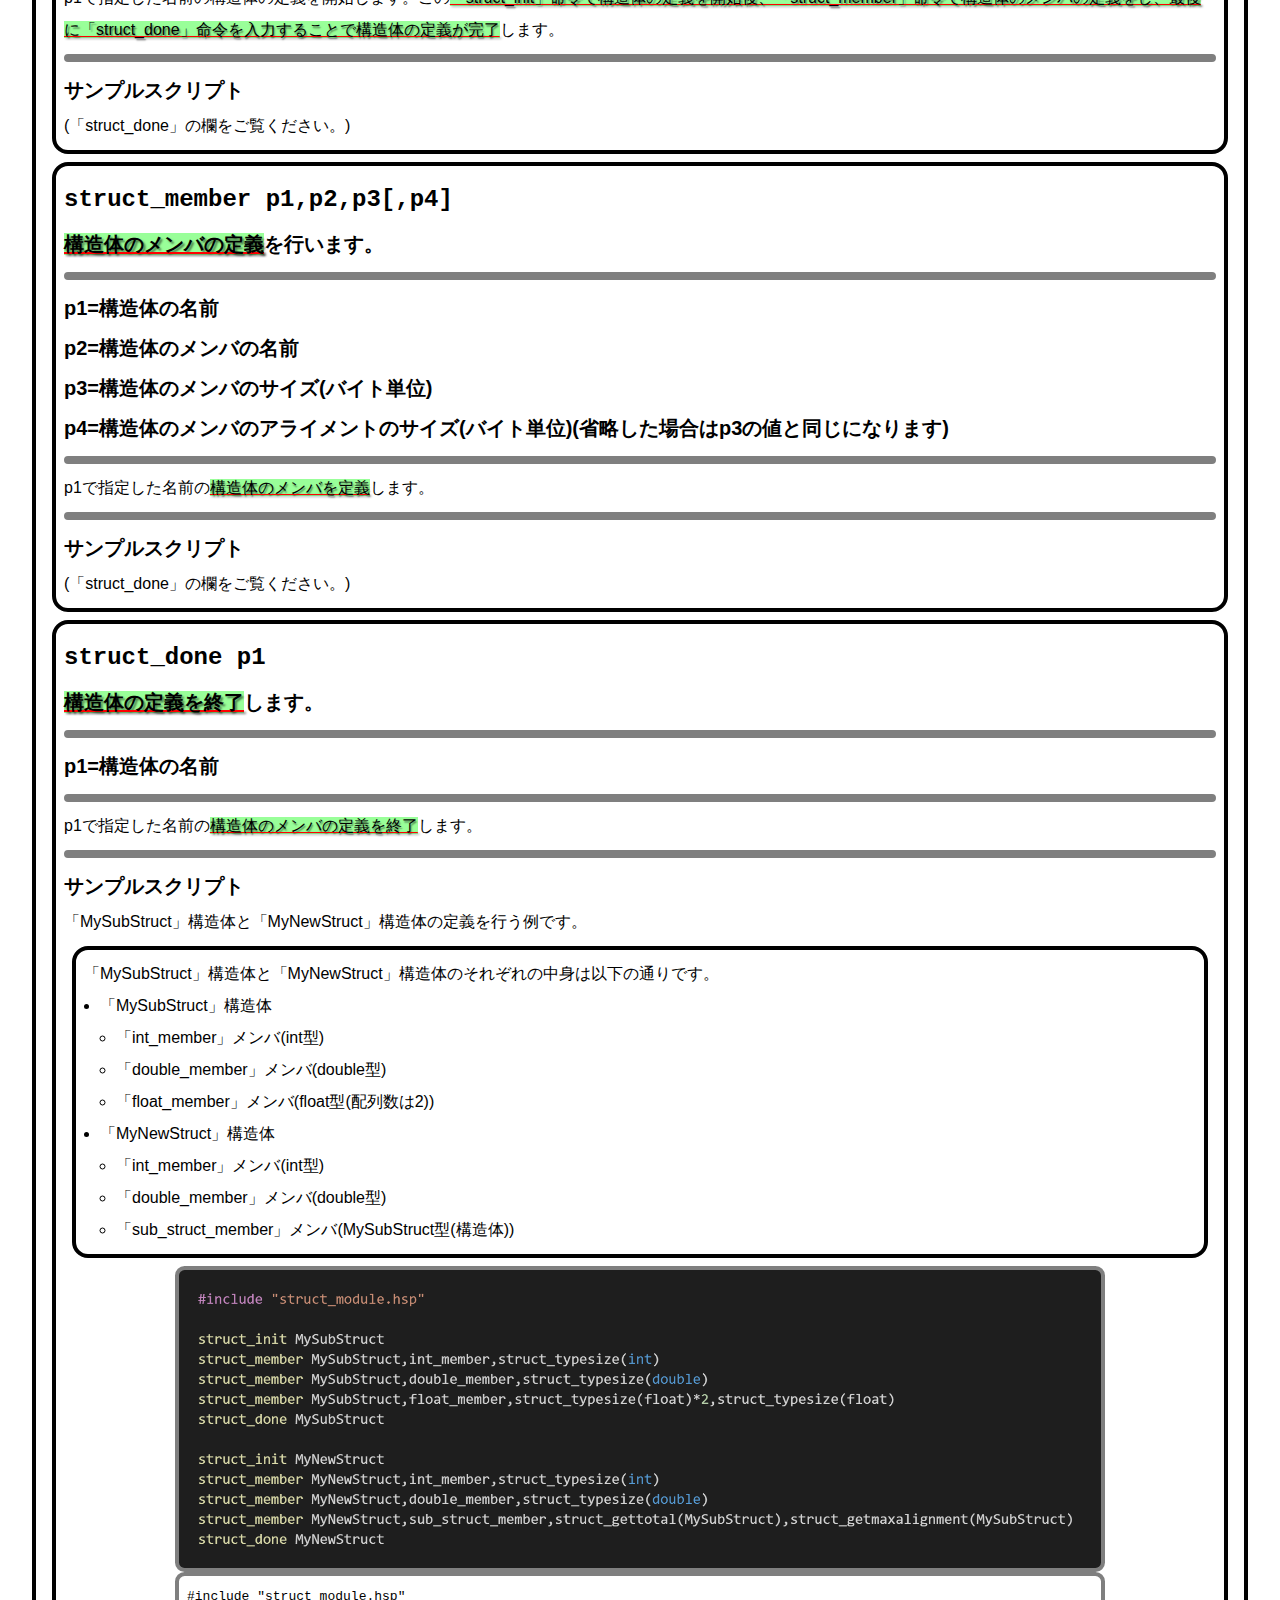
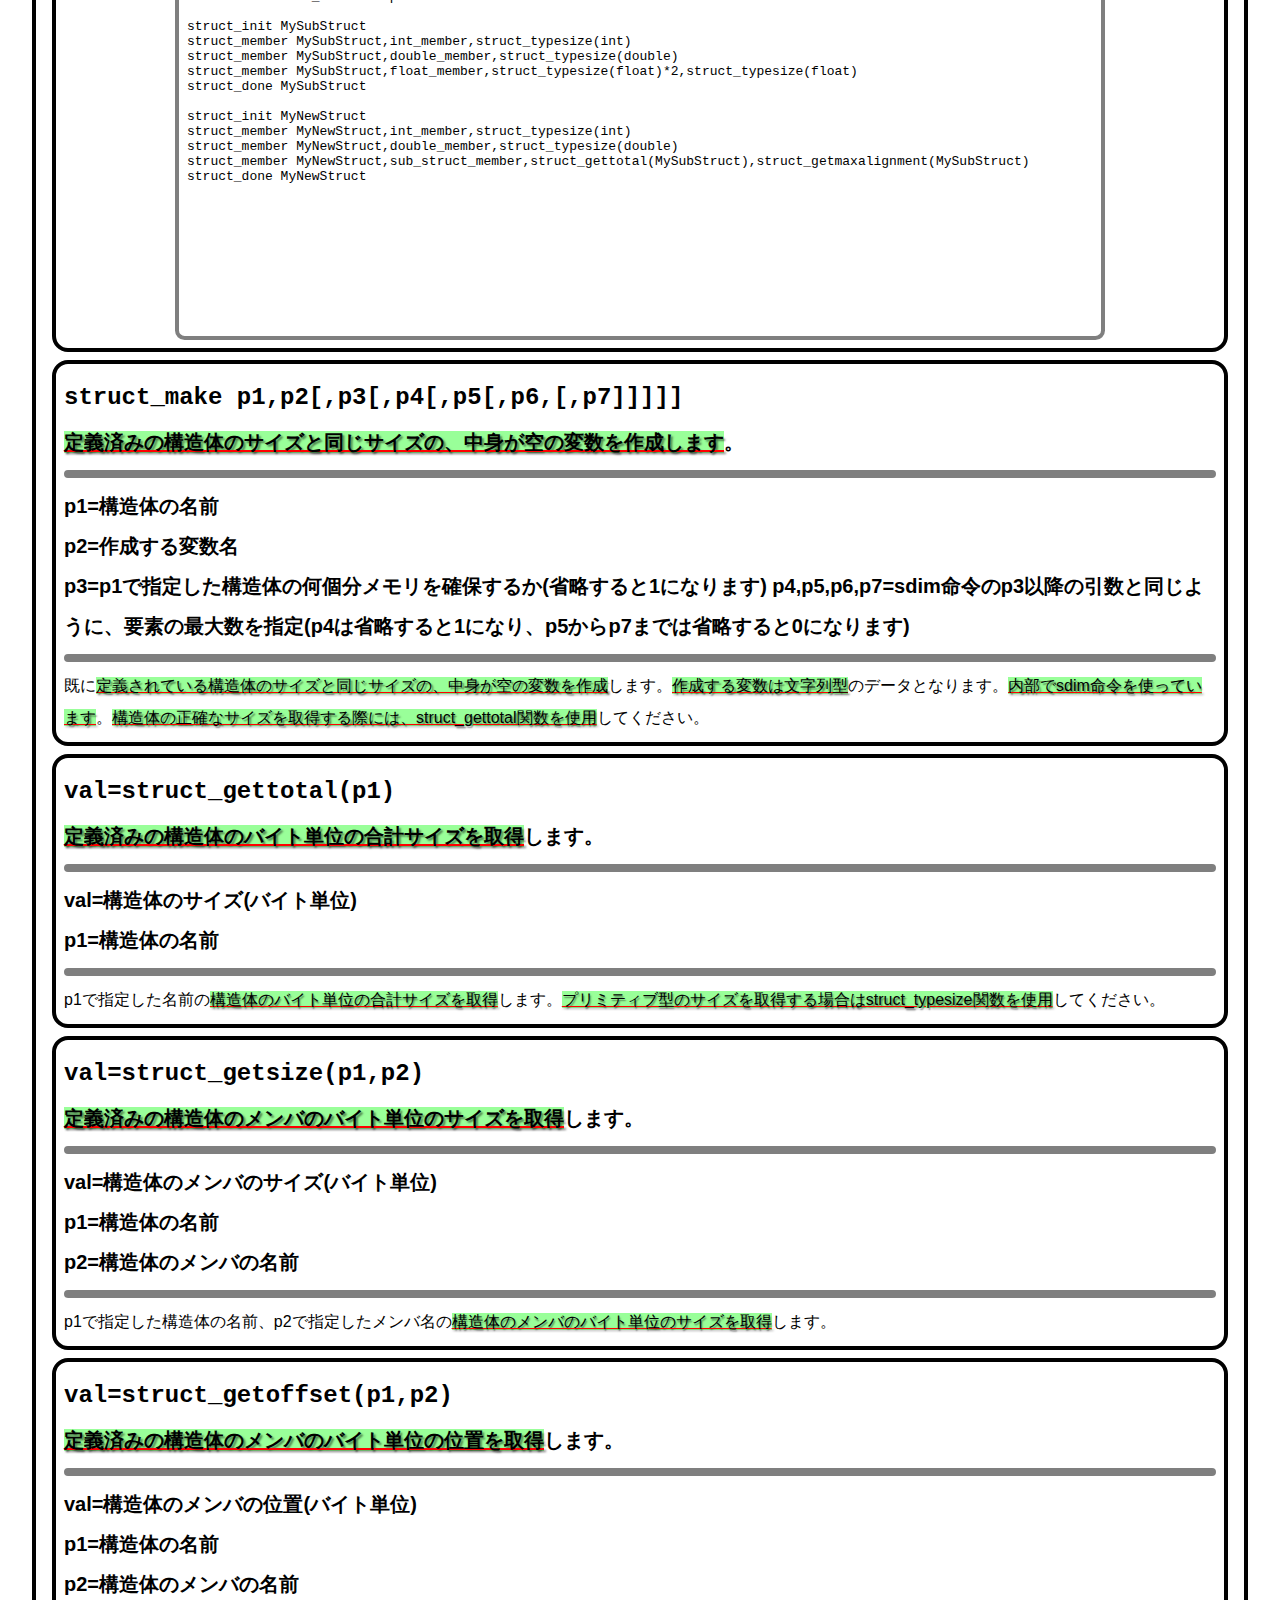
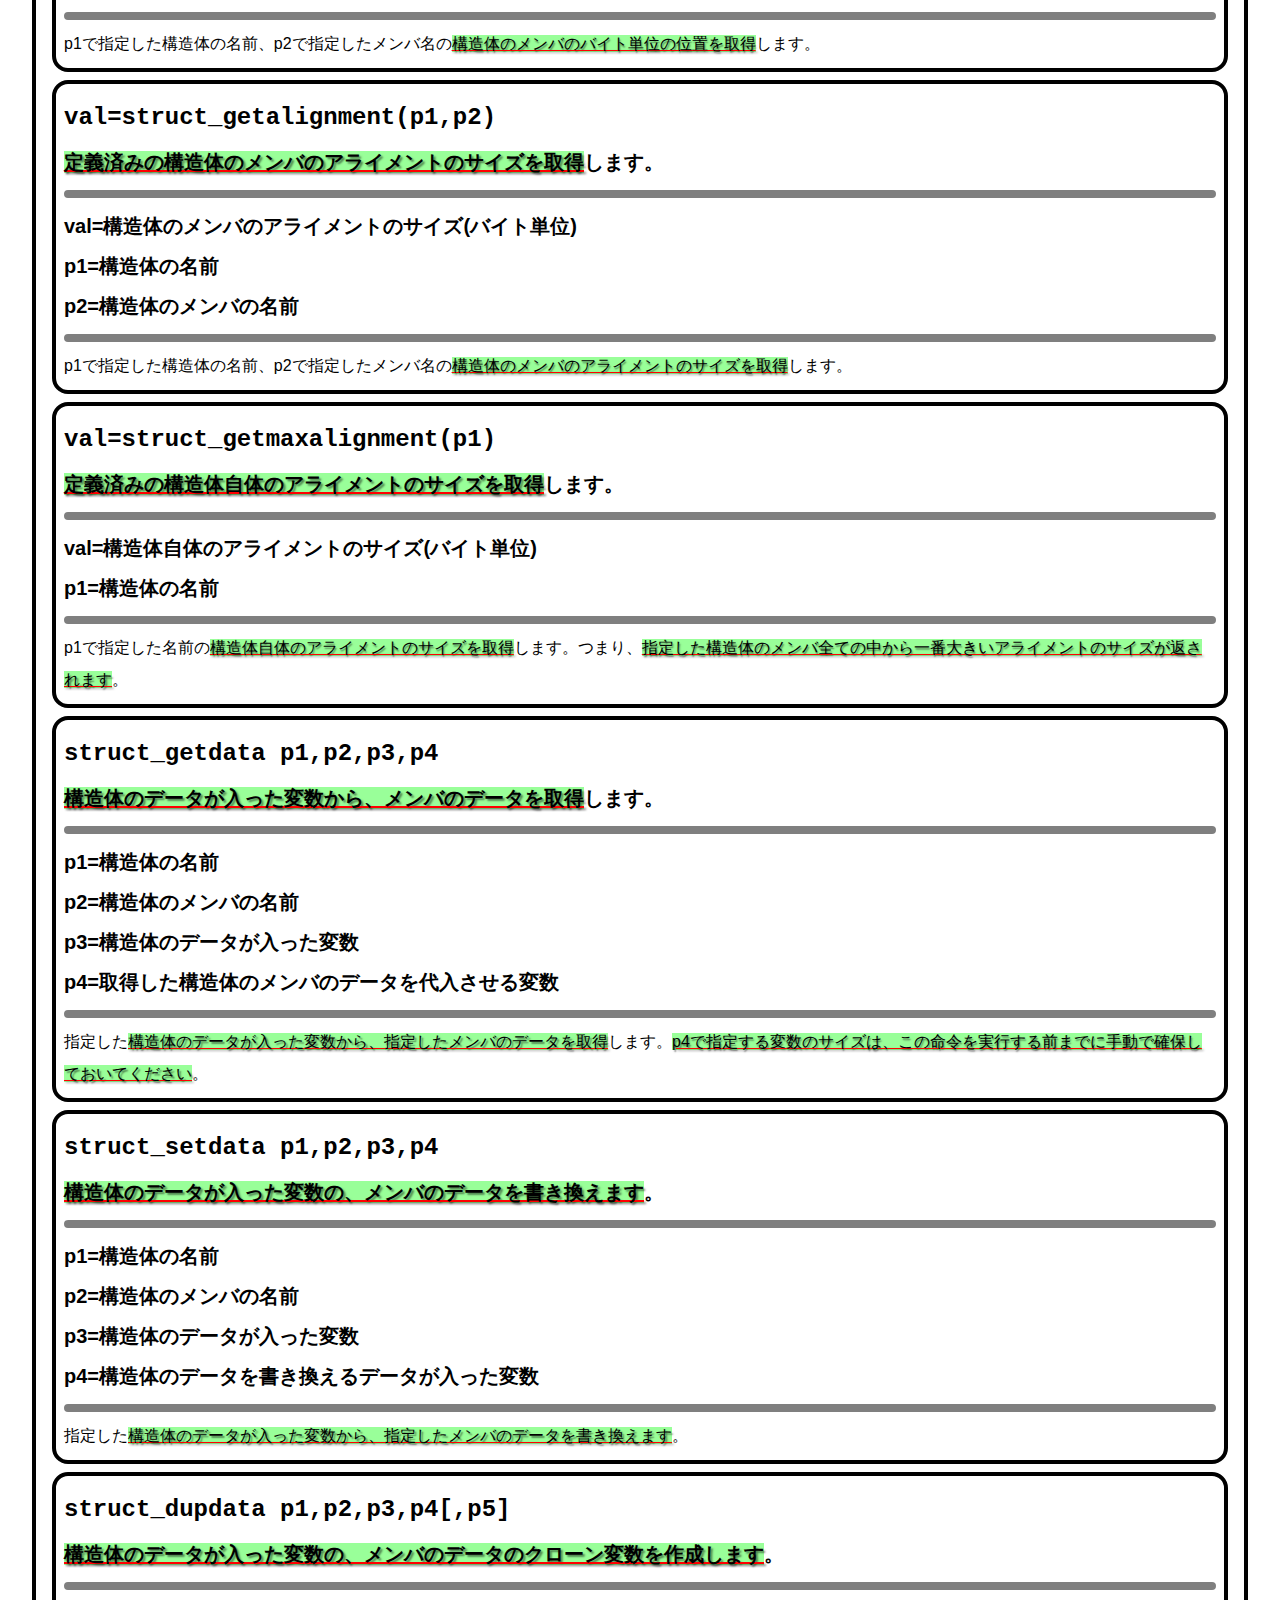
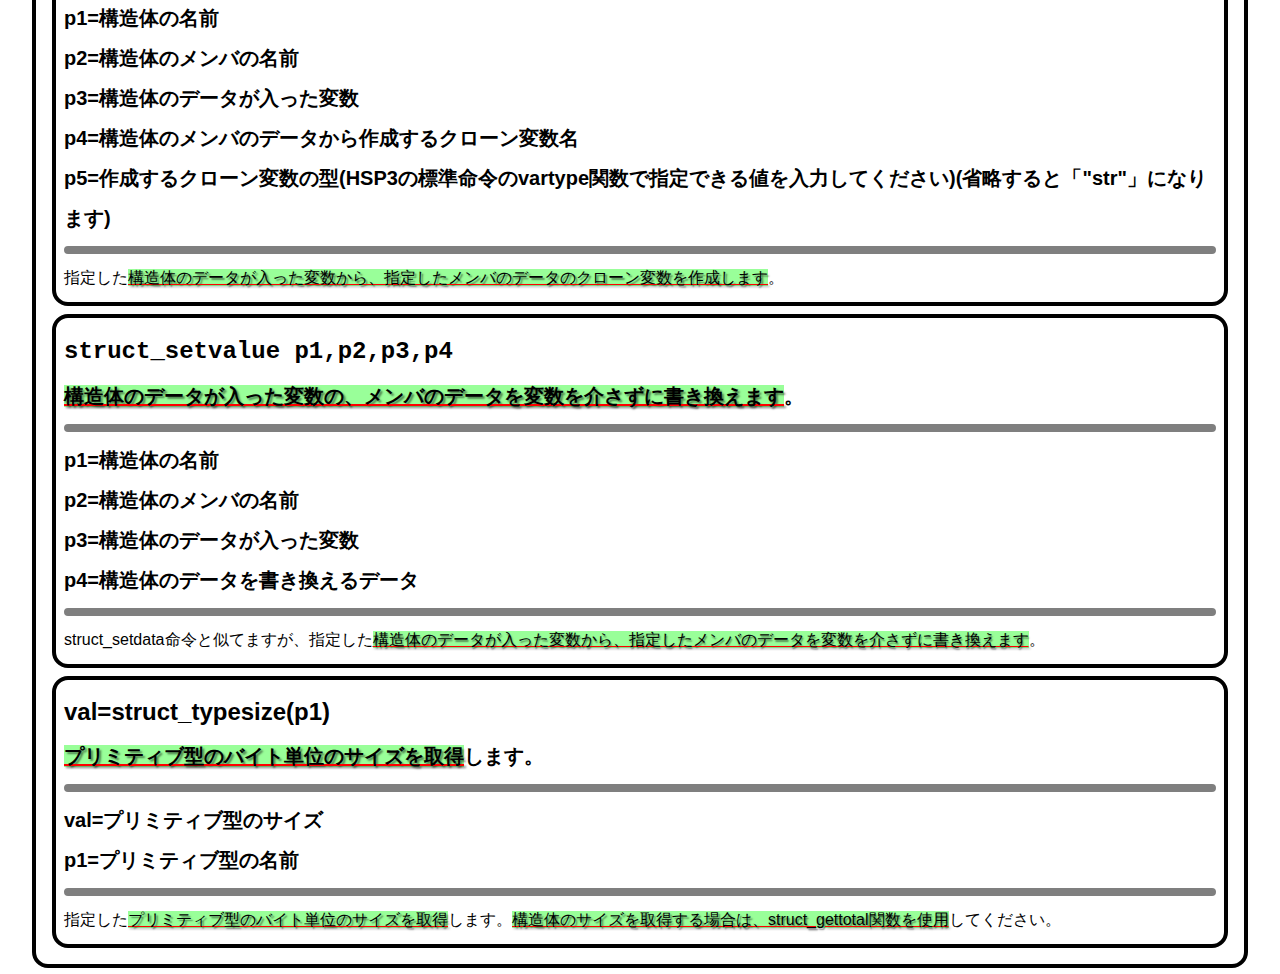
<file: readme/data/7/index.html>
<!DOCTYPE html>
<html>
    <head>
        <meta charset="UTF-8">

        <link rel="stylesheet" href="../style.css">
        <script src="../scripts.js"></script>
        <style>
            body {
                padding: 1em;
            }
        </style>
    </head>
    <body>
        <span style="text-align: center;">
            <h1>7.「struct_module.hsp」の使い方</h1>
        </span>
        <hr>
        <div class="frame">
            <p>
                「data」フォルダに入っている<span class="mark">「struct_module.hsp」ファイルは、構造体のような変数の作成や編集を行う命令が入ったHSP3用モジュール</span>です。<span class="mark">「raylib.hsp」を生成する際にこのモジュールの内容は「raylib.hsp」の中にそのまま埋め込まれます</span>。このモジュールでは、<span class="mark">「プリミティブ型の名前」と「構造体の名前」と「構造体のメンバの名前」を入力する際、ダブルクォーテーションで囲った文字列を入力しないで</span>ください。<span class="mark">名前をダブルクォーテーションで囲まずに直接入力</span>してください。
                <div class="frame">
                    <ul>
                        <li>間違いの例：<span class="mark">"</span>MyNewStruct<span class="mark">"</span></li>
                        <li>正しい例：MyNewStruct</li>
                    </ul>
                </div>
            </p>
        </div>
        <div class="frame">
            <p>
                <span class="mark">「struct_module.hsp」に定義されているプリミティブ型は以下の通り</span>です。
                <ul>
                    <li>unsigned_int,unsigned</li>
                    <li>__int8,char</li>
                    <li>unsigned___int8,unsigned_char</li>
                    <li>__int16,short,short_int,signed_short_int</li>
                    <li>unsigned___int16,unsigned_short,unsigned_short_int</li>
                    <li>__int32,signed,signed_int,int</li>
                    <li>unsigned___int32</li>
                    <li>__int64,long_long,signed_long_long</li>
                    <li>unsigned___int64,unsigned_long_long</li>
                    <li>bool</li>
                    <li>signed_char</li>
                    <li>long,long_int,signed_long_int</li>
                    <li>unsigned_long,unsigned_long_int</li>
                    <li>float</li>
                    <li>double,long_double</li>
                    <li>wchar_t,__wchar_t</li>
                    <li>void</li>
                    <li>pointer(ポインタ)</li>
                </ul>
            </p>
        </div>
        <div class="frame">
            <p>
                C言語の構造体の定義の書き方を「struct_module.hsp」の命令で置き換えた際の例はこのような感じになります。
                <div class="frame">
                    <span style="text-align: center;"><p>(C言語での構造体の定義)</p></span>
                    <img src="1.png" class="image" style="width: 40%;">
                    <br>
                    <span style="text-align: center;"><p>(「struct_module.hsp」の命令で構造体を定義した場合の例)</p></span>
                    <img src="2.png" class="image">
                    <iframe src="2.txt" class="text"></iframe>
                </div>
                次に、この２つの構造体を変数として作成し、構造体のメンバの中身を書き換える例はこんな感じになります。
                <div class="frame">
                    <img src="3.png" class="image">
                    <iframe src="3.txt" class="text"></iframe>
                </div>
            </p>
        </div>
        <div class="frame">
            <h2>「struct_module.hsp」の命令・関数リファレンス</h2>
            <div class="frame">
                <h2><code>struct_init p1</code></h2>
                <h3><span class="mark">新しい構造体の定義を開始</span>します。</h3>
                <hr>
                <h3>
                    p1=構造体の名前
                </h3>
                <hr>
                <p>p1で指定した名前の構造体の定義を開始します。この<span class="mark">「struct_init」命令で構造体の定義を開始後、「struct_member」命令で構造体のメンバの定義をし、最後に「struct_done」命令を入力することで構造体の定義が完了</span>します。</p>
                <hr>
                <h3>サンプルスクリプト</h3>
                <p>(「struct_done」の欄をご覧ください。)</p>
            </div>
            <div class="frame">
                <h2><code>struct_member p1,p2,p3[,p4]</code></h2>
                <h3><span class="mark">構造体のメンバの定義</span>を行います。</h3>
                <hr>
                <h3>
                    p1=構造体の名前<br>
                    p2=構造体のメンバの名前<br>
                    p3=構造体のメンバのサイズ(バイト単位)<br>
                    p4=構造体のメンバのアライメントのサイズ(バイト単位)(省略した場合はp3の値と同じになります)
                </h3>
                <hr>
                <p>p1で指定した名前の<span class="mark">構造体のメンバを定義</span>します。</p>
                <hr>
                <h3>サンプルスクリプト</h3>
                <p>(「struct_done」の欄をご覧ください。)</p>
            </div>
            <div class="frame">
                <h2><code>struct_done p1</code></h2>
                <h3><span class="mark">構造体の定義を終了</span>します。</h3>
                <hr>
                <h3>
                    p1=構造体の名前
                </h3>
                <hr>
                <p>p1で指定した名前の<span class="mark">構造体のメンバの定義を終了</span>します。</p>
                <hr>
                <h3>サンプルスクリプト</h3>
                <p>「MySubStruct」構造体と「MyNewStruct」構造体の定義を行う例です。</p>
                <div class="frame">
                    <p>
                        「MySubStruct」構造体と「MyNewStruct」構造体のそれぞれの中身は以下の通りです。
                        <ul>
                            <li>
                                「MySubStruct」構造体
                                <ul>
                                    <li>「int_member」メンバ(int型)</li>
                                    <li>「double_member」メンバ(double型)</li>
                                    <li>「float_member」メンバ(float型(配列数は2))</li>
                                </ul>
                            </li>
                            <li>
                                「MyNewStruct」構造体
                                <ul>
                                    <li>「int_member」メンバ(int型)</li>
                                    <li>「double_member」メンバ(double型)</li>
                                    <li>「sub_struct_member」メンバ(MySubStruct型(構造体))</li>
                                </ul>
                            </li>
                        </ul>
                    </p>
                </div>
                <img src="2.png" class="image">
                <iframe src="2.txt" class="text"></iframe>
            </div>
            <div class="frame">
                <h2><code>struct_make p1,p2[,p3[,p4[,p5[,p6,[,p7]]]]]</code></h2>
                <h3><span class="mark">定義済みの構造体のサイズと同じサイズの、中身が空の変数を作成します</span>。</h3>
                <hr>
                <h3>
                    p1=構造体の名前<br>
                    p2=作成する変数名<br>
                    p3=p1で指定した構造体の何個分メモリを確保するか(省略すると1になります)
                    p4,p5,p6,p7=sdim命令のp3以降の引数と同じように、要素の最大数を指定(p4は省略すると1になり、p5からp7までは省略すると0になります)
                </h3>
                <hr>
                <p>既に<span class="mark">定義されている構造体のサイズと同じサイズの、中身が空の変数を作成</span>します。<span class="mark">作成する変数は文字列型</span>のデータとなります。<span class="mark">内部でsdim命令を使っています</span>。<span class="mark">構造体の正確なサイズを取得する際には、struct_gettotal関数を使用</span>してください。</p>
            </div>
            <div class="frame">
                <h2><code>val=struct_gettotal(p1)</code></h2>
                <h3><span class="mark">定義済みの構造体のバイト単位の合計サイズを取得</span>します。</h3>
                <hr>
                <h3>
                    val=構造体のサイズ(バイト単位)<br>
                    p1=構造体の名前
                </h3>
                <hr>
                <p>p1で指定した名前の<span class="mark">構造体のバイト単位の合計サイズを取得</span>します。<span class="mark">プリミティブ型のサイズを取得する場合はstruct_typesize関数を使用</span>してください。</p>
            </div>
            <div class="frame">
                <h2><code>val=struct_getsize(p1,p2)</code></h2>
                <h3><span class="mark">定義済みの構造体のメンバのバイト単位のサイズを取得</span>します。</h3>
                <hr>
                <h3>
                    val=構造体のメンバのサイズ(バイト単位)<br>
                    p1=構造体の名前<br>
                    p2=構造体のメンバの名前
                </h3>
                <hr>
                <p>p1で指定した構造体の名前、p2で指定したメンバ名の<span class="mark">構造体のメンバのバイト単位のサイズを取得</span>します。</p>
            </div>
            <div class="frame">
                <h2><code>val=struct_getoffset(p1,p2)</code></h2>
                <h3><span class="mark">定義済みの構造体のメンバのバイト単位の位置を取得</span>します。</h3>
                <hr>
                <h3>
                    val=構造体のメンバの位置(バイト単位)<br>
                    p1=構造体の名前<br>
                    p2=構造体のメンバの名前
                </h3>
                <hr>
                <p>p1で指定した構造体の名前、p2で指定したメンバ名の<span class="mark">構造体のメンバのバイト単位の位置を取得</span>します。</p>
            </div>
            <div class="frame">
                <h2><code>val=struct_getalignment(p1,p2)</code></h2>
                <h3><span class="mark">定義済みの構造体のメンバのアライメントのサイズを取得</span>します。</h3>
                <hr>
                <h3>
                    val=構造体のメンバのアライメントのサイズ(バイト単位)<br>
                    p1=構造体の名前<br>
                    p2=構造体のメンバの名前
                </h3>
                <hr>
                <p>p1で指定した構造体の名前、p2で指定したメンバ名の<span class="mark">構造体のメンバのアライメントのサイズを取得</span>します。</p>
            </div>
            <div class="frame">
                <h2><code>val=struct_getmaxalignment(p1)</code></h2>
                <h3><span class="mark">定義済みの構造体自体のアライメントのサイズを取得</span>します。</h3>
                <hr>
                <h3>
                    val=構造体自体のアライメントのサイズ(バイト単位)<br>
                    p1=構造体の名前
                </h3>
                <hr>
                <p>p1で指定した名前の<span class="mark">構造体自体のアライメントのサイズを取得</span>します。つまり、<span class="mark">指定した構造体のメンバ全ての中から一番大きいアライメントのサイズが返されます</span>。</p>
            </div>
            <div class="frame">
                <h2><code>struct_getdata p1,p2,p3,p4</code></h2>
                <h3><span class="mark">構造体のデータが入った変数から、メンバのデータを取得</span>します。</h3>
                <hr>
                <h3>
                    p1=構造体の名前<br>
                    p2=構造体のメンバの名前<br>
                    p3=構造体のデータが入った変数<br>
                    p4=取得した構造体のメンバのデータを代入させる変数
                </h3>
                <hr>
                <p>指定した<span class="mark">構造体のデータが入った変数から、指定したメンバのデータを取得</span>します。<span class="mark">p4で指定する変数のサイズは、この命令を実行する前までに手動で確保しておいてください</span>。</p>
            </div>
            <div class="frame">
                <h2><code>struct_setdata p1,p2,p3,p4</code></h2>
                <h3><span class="mark">構造体のデータが入った変数の、メンバのデータを書き換えます</span>。</h3>
                <hr>
                <h3>
                    p1=構造体の名前<br>
                    p2=構造体のメンバの名前<br>
                    p3=構造体のデータが入った変数<br>
                    p4=構造体のデータを書き換えるデータが入った変数
                </h3>
                <hr>
                <p>指定した<span class="mark">構造体のデータが入った変数から、指定したメンバのデータを書き換えます</span>。</p>
            </div>
            <div class="frame">
                <h2><code>struct_dupdata p1,p2,p3,p4[,p5]</code></h2>
                <h3><span class="mark">構造体のデータが入った変数の、メンバのデータのクローン変数を作成します</span>。</h3>
                <hr>
                <h3>
                    p1=構造体の名前<br>
                    p2=構造体のメンバの名前<br>
                    p3=構造体のデータが入った変数<br>
                    p4=構造体のメンバのデータから作成するクローン変数名<br>
                    p5=作成するクローン変数の型(HSP3の標準命令のvartype関数で指定できる値を入力してください)(省略すると「"str"」になります)
                </h3>
                <hr>
                <p>指定した<span class="mark">構造体のデータが入った変数から、指定したメンバのデータのクローン変数を作成します</span>。</p>
            </div>
            <div class="frame">
                <h2><code>struct_setvalue p1,p2,p3,p4</code></h2>
                <h3><span class="mark">構造体のデータが入った変数の、メンバのデータを変数を介さずに書き換えます</span>。</h3>
                <hr>
                <h3>
                    p1=構造体の名前<br>
                    p2=構造体のメンバの名前<br>
                    p3=構造体のデータが入った変数<br>
                    p4=構造体のデータを書き換えるデータ
                </h3>
                <hr>
                <p>struct_setdata命令と似てますが、指定した<span class="mark">構造体のデータが入った変数から、指定したメンバのデータを変数を介さずに書き換えます</span>。</p>
            </div>
            <div class="frame">
                <h2>val=struct_typesize(p1)</h2>
                <h3><span class="mark">プリミティブ型のバイト単位のサイズを取得</span>します。</h3>
                <hr>
                <h3>
                    val=プリミティブ型のサイズ<br>
                    p1=プリミティブ型の名前
                </h3>
                <hr>
                <p>指定した<span class="mark">プリミティブ型のバイト単位のサイズを取得</span>します。<span class="mark">構造体のサイズを取得する場合は、struct_gettotal関数を使用</span>してください。</p>
            </div>
        </div>
    </body>
</html>
</file>
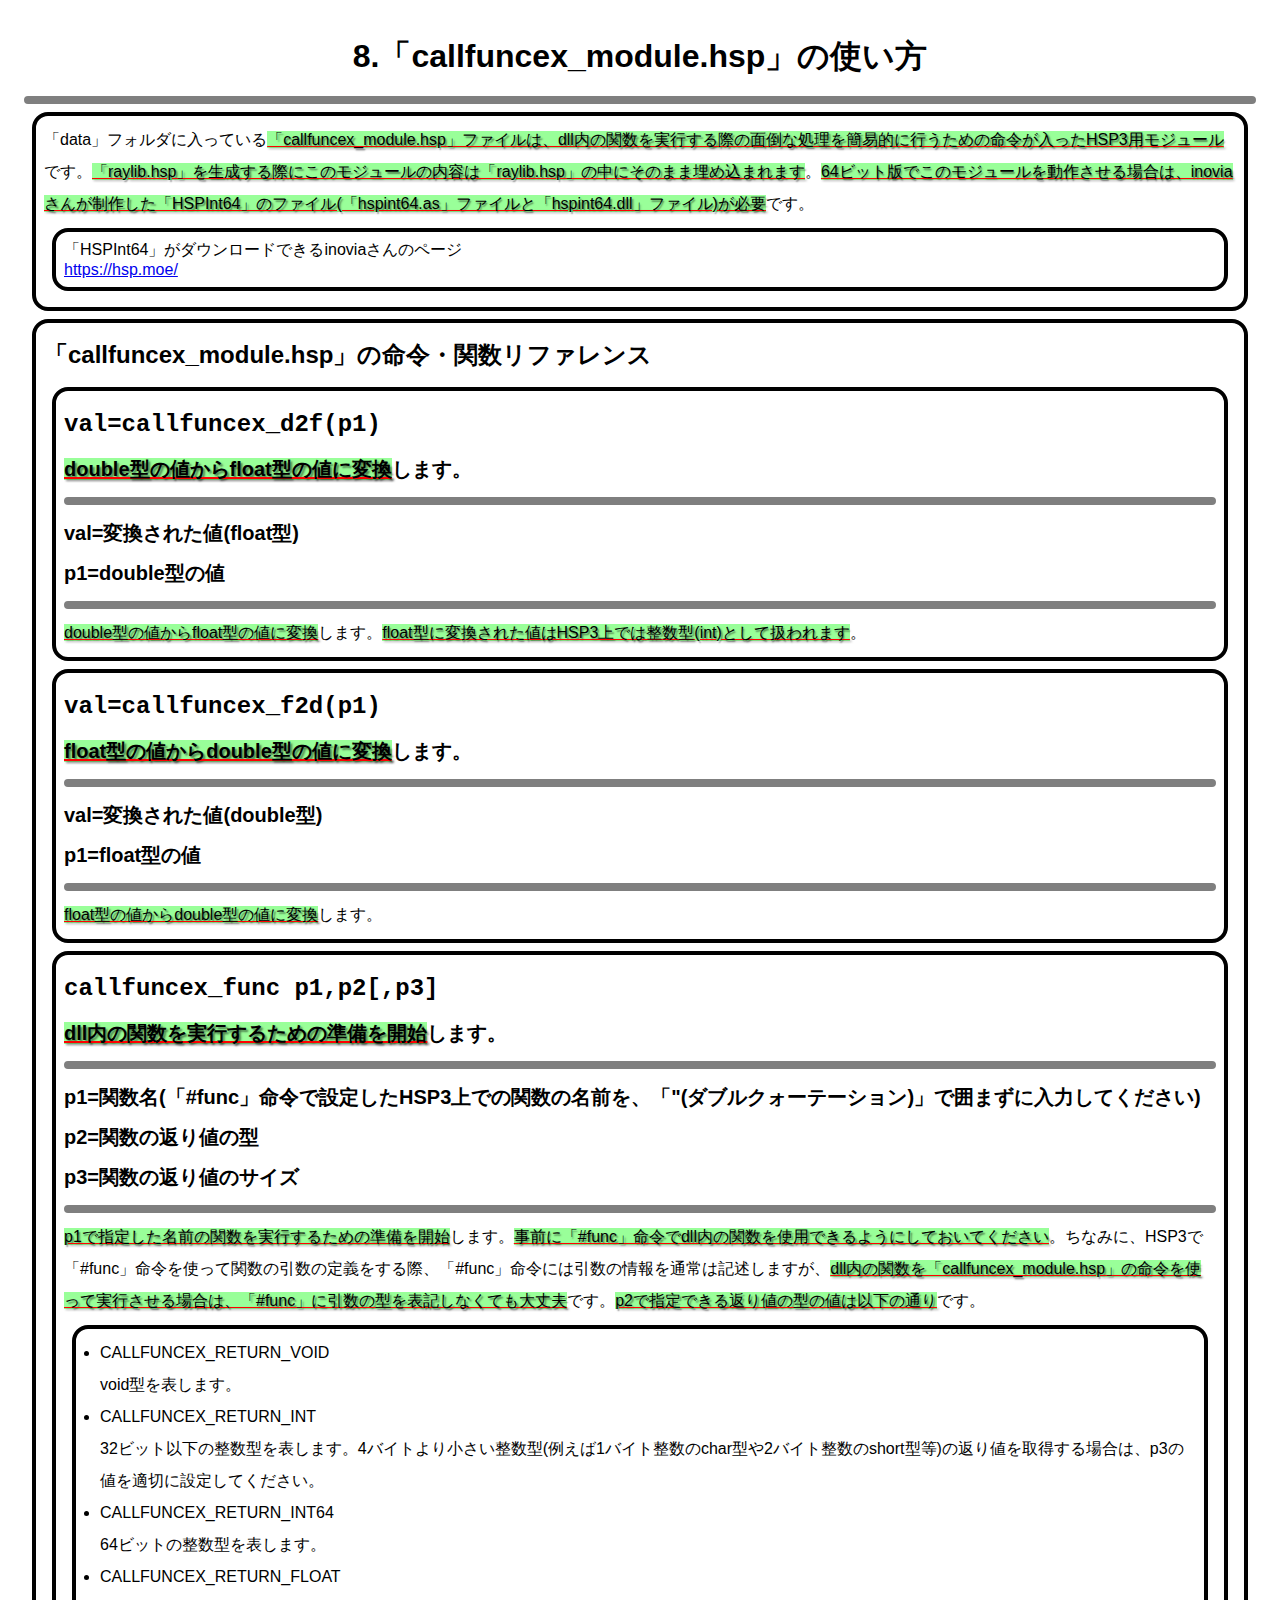
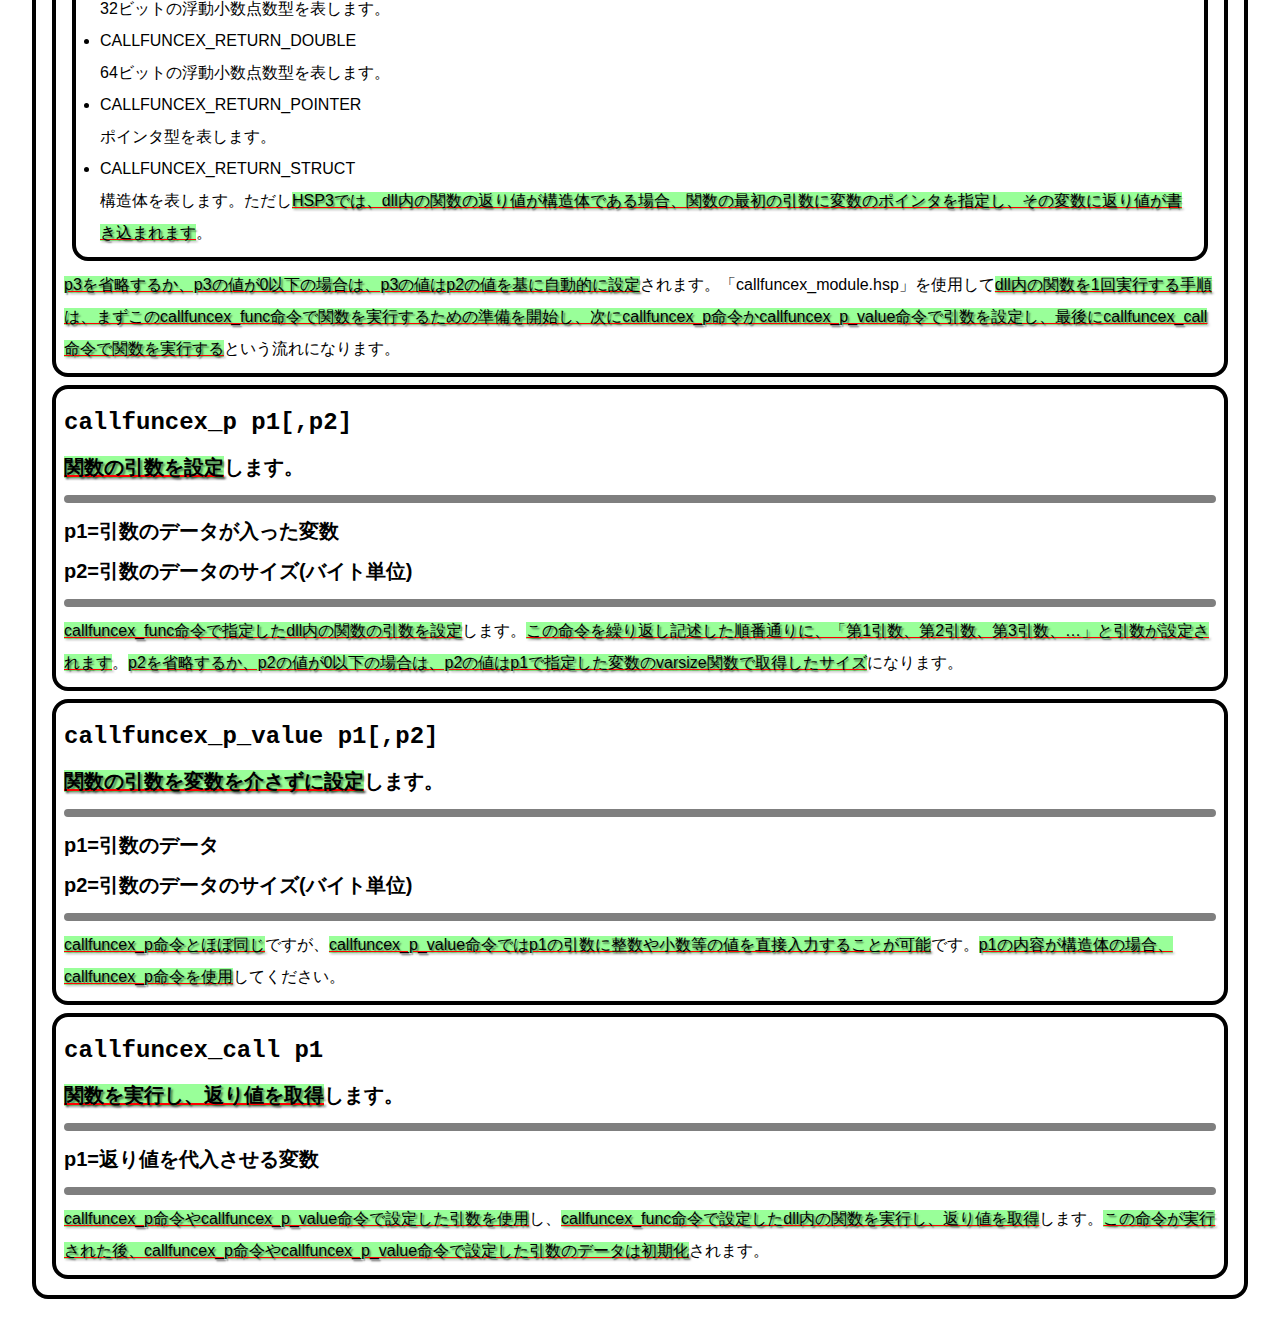
<file: readme/data/8/index.html>
<!DOCTYPE html>
<html>
    <head>
        <meta charset="UTF-8">

        <link rel="stylesheet" href="../style.css">
        <script src="../scripts.js"></script>
        <style>
            body {
                padding: 1em;
            }
        </style>
    </head>
    <body>
        <span style="text-align: center;">
            <h1>8.「callfuncex_module.hsp」の使い方</h1>
        </span>
        <hr>
        <div class="frame">
            <p>
                「data」フォルダに入っている<span class="mark">「callfuncex_module.hsp」ファイルは、dll内の関数を実行する際の面倒な処理を簡易的に行うための命令が入ったHSP3用モジュール</span>です。<span class="mark">「raylib.hsp」を生成する際にこのモジュールの内容は「raylib.hsp」の中にそのまま埋め込まれます</span>。<span class="mark">64ビット版でこのモジュールを動作させる場合は、inoviaさんが制作した「HSPInt64」のファイル(「hspint64.as」ファイルと「hspint64.dll」ファイル)が必要</span>です。
            </p>
            <div class="frame">
                「HSPInt64」がダウンロードできるinoviaさんのページ
                <br>
                <a href="https://hsp.moe/" target="_blank">https://hsp.moe/</a>
            </div>
        </div>
        <div class="frame">
            <h2>「callfuncex_module.hsp」の命令・関数リファレンス</h2>
            <div class="frame">
                <h2><code>val=callfuncex_d2f(p1)</code></h2>
                <h3><span class="mark">double型の値からfloat型の値に変換</span>します。</h3>
                <hr>
                <h3>
                    val=変換された値(float型)<br>
                    p1=double型の値
                </h3>
                <hr>
                <p><span class="mark">double型の値からfloat型の値に変換</span>します。<span class="mark">float型に変換された値はHSP3上では整数型(int)として扱われます</span>。</p>
            </div>
            <div class="frame">
                <h2><code>val=callfuncex_f2d(p1)</code></h2>
                <h3><span class="mark">float型の値からdouble型の値に変換</span>します。</h3>
                <hr>
                <h3>
                    val=変換された値(double型)<br>
                    p1=float型の値
                </h3>
                <hr>
                <p><span class="mark">float型の値からdouble型の値に変換</span>します。</p>
            </div>
            <div class="frame">
                <h2><code>callfuncex_func p1,p2[,p3]</code></h2>
                <h3><span class="mark">dll内の関数を実行するための準備を開始</span>します。</h3>
                <hr>
                <h3>
                    p1=関数名(「#func」命令で設定したHSP3上での関数の名前を、「"(ダブルクォーテーション)」で囲まずに入力してください)<br>
                    p2=関数の返り値の型<br>
                    p3=関数の返り値のサイズ
                </h3>
                <hr>
                <p><span class="mark">p1で指定した名前の関数を実行するための準備を開始</span>します。<span class="mark">事前に「#func」命令でdll内の関数を使用できるようにしておいてください</span>。ちなみに、HSP3で「#func」命令を使って関数の引数の定義をする際、「#func」命令には引数の情報を通常は記述しますが、<span class="mark">dll内の関数を「callfuncex_module.hsp」の命令を使って実行させる場合は、「#func」に引数の型を表記しなくても大丈夫</span>です。<span class="mark">p2で指定できる返り値の型の値は以下の通り</span>です。</p>
                <div class="frame">
                    <p>
                        <ul>
                            <li>CALLFUNCEX_RETURN_VOID<br>void型を表します。</li>
                            <li>CALLFUNCEX_RETURN_INT<br>32ビット以下の整数型を表します。4バイトより小さい整数型(例えば1バイト整数のchar型や2バイト整数のshort型等)の返り値を取得する場合は、p3の値を適切に設定してください。</li>
                            <li>CALLFUNCEX_RETURN_INT64<br>64ビットの整数型を表します。</li>
                            <li>CALLFUNCEX_RETURN_FLOAT<br>32ビットの浮動小数点数型を表します。</li>
                            <li>CALLFUNCEX_RETURN_DOUBLE<br>64ビットの浮動小数点数型を表します。</li>
                            <li>CALLFUNCEX_RETURN_POINTER<br>ポインタ型を表します。</li>
                            <li>CALLFUNCEX_RETURN_STRUCT<br>構造体を表します。ただし<span class="mark">HSP3では、dll内の関数の返り値が構造体である場合、関数の最初の引数に変数のポインタを指定し、その変数に返り値が書き込まれます</span>。</li>
                        </ul>
                    </p>
                </div>
                <p><span class="mark">p3を省略するか、p3の値が0以下の場合は、p3の値はp2の値を基に自動的に設定</span>されます。「callfuncex_module.hsp」を使用して<span class="mark">dll内の関数を1回実行する手順は、まずこのcallfuncex_func命令で関数を実行するための準備を開始し、次にcallfuncex_p命令かcallfuncex_p_value命令で引数を設定し、最後にcallfuncex_call命令で関数を実行する</span>という流れになります。</p>
            </div>
            <div class="frame">
                <h2><code>callfuncex_p p1[,p2]</code></h2>
                <h3><span class="mark">関数の引数を設定</span>します。</h3>
                <hr>
                <h3>
                    p1=引数のデータが入った変数<br>
                    p2=引数のデータのサイズ(バイト単位)
                </h3>
                <hr>
                <p><span class="mark">callfuncex_func命令で指定したdll内の関数の引数を設定</span>します。<span class="mark">この命令を繰り返し記述した順番通りに、「第1引数、第2引数、第3引数、…」と引数が設定されます</span>。<span class="mark">p2を省略するか、p2の値が0以下の場合は、p2の値はp1で指定した変数のvarsize関数で取得したサイズ</span>になります。</p>
            </div>
            <div class="frame">
                <h2><code>callfuncex_p_value p1[,p2]</code></h2>
                <h3><span class="mark">関数の引数を変数を介さずに設定</span>します。</h3>
                <hr>
                <h3>
                    p1=引数のデータ<br>
                    p2=引数のデータのサイズ(バイト単位)
                </h3>
                <hr>
                <p><span class="mark">callfuncex_p命令とほぼ同じ</span>ですが、<span class="mark">callfuncex_p_value命令ではp1の引数に整数や小数等の値を直接入力することが可能</span>です。<span class="mark">p1の内容が構造体の場合、callfuncex_p命令を使用</span>してください。</p>
            </div>
            <div class="frame">
                <h2><code>callfuncex_call p1</code></h2>
                <h3><span class="mark">関数を実行し、返り値を取得</span>します。</h3>
                <hr>
                <h3>
                    p1=返り値を代入させる変数
                </h3>
                <hr>
                <p><span class="mark">callfuncex_p命令やcallfuncex_p_value命令で設定した引数を使用</span>し、<span class="mark">callfuncex_func命令で設定したdll内の関数を実行し、返り値を取得</span>します。<span class="mark">この命令が実行された後、callfuncex_p命令やcallfuncex_p_value命令で設定した引数のデータは初期化</span>されます。</p>
            </div>
        </div>
    </body>
</html>
</file>
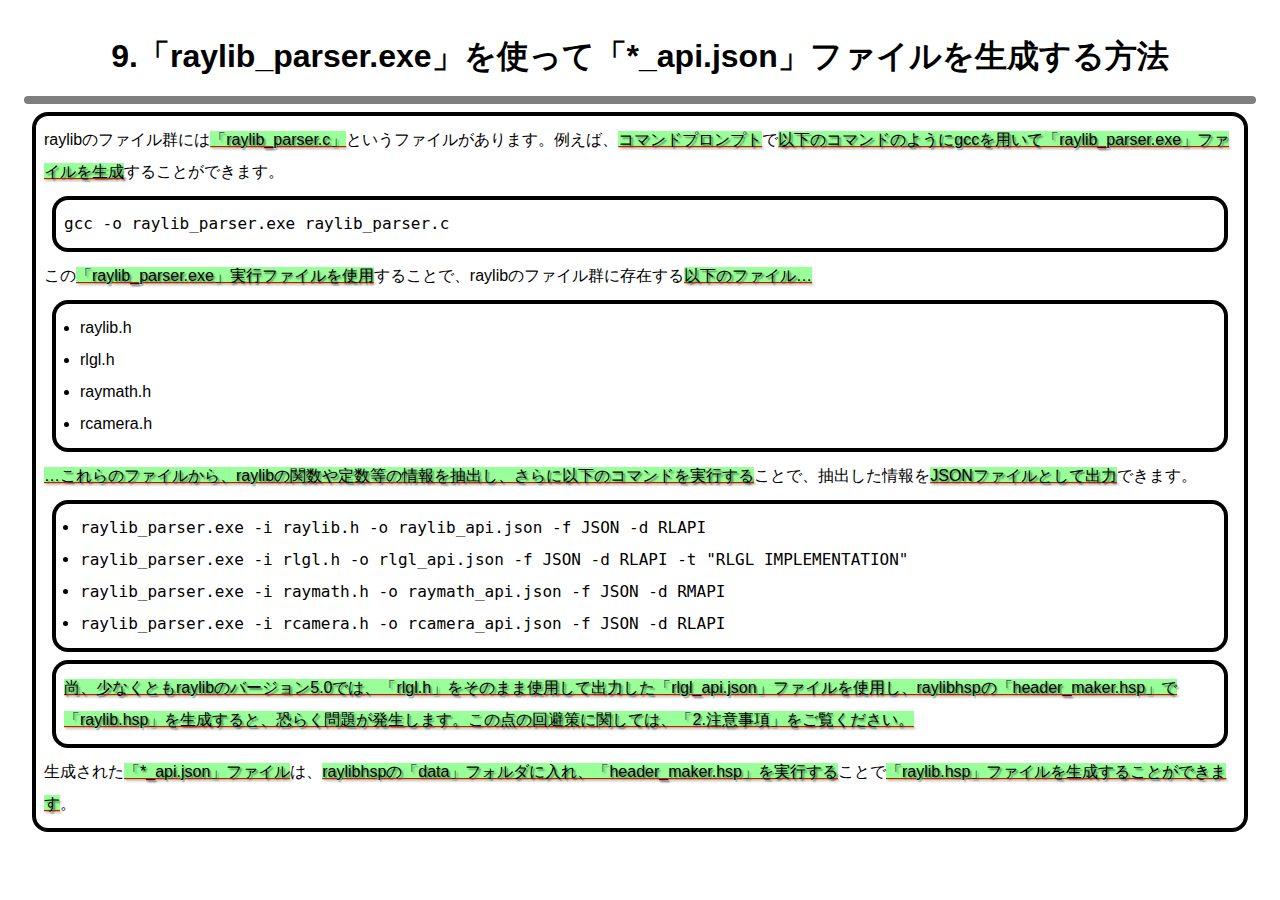
<file: readme/data/9/index.html>
<!DOCTYPE html>
<html>
    <head>
        <meta charset="UTF-8">

        <link rel="stylesheet" href="../style.css">
        <script src="../scripts.js"></script>
        <style>
            body {
                padding: 1em;
            }
        </style>
    </head>
    <body>
        <span style="text-align: center;">
            <h1>9.「raylib_parser.exe」を使って「*_api.json」ファイルを生成する方法</h1>
        </span>
        <hr>
        <div class="frame">
            <p>
                raylibのファイル群には<span class="mark">「raylib_parser.c」</span>というファイルがあります。例えば、<span class="mark">コマンドプロンプト</span>で<span class="mark">以下のコマンドのようにgccを用いて「raylib_parser.exe」ファイルを生成</span>することができます。
            </p>
            <div class="frame">
                <p><code>gcc -o raylib_parser.exe raylib_parser.c</code></p>
            </div>
            <p>
                この<span class="mark">「raylib_parser.exe」実行ファイルを使用</span>することで、raylibのファイル群に存在する<span class="mark">以下のファイル…</span>
            </p>
            <div class="frame">
                <p>
                    <ul>
                        <li>raylib.h</li>
                        <li>rlgl.h</li>
                        <li>raymath.h</li>
                        <li>rcamera.h</li>
                    </ul>
                </p>
            </div>
            <p>
                <span class="mark">…これらのファイルから、raylibの関数や定数等の情報を抽出し、さらに以下のコマンドを実行する</span>ことで、抽出した情報を<span class="mark">JSONファイルとして出力</span>できます。
            </p>
            <div class="frame">
                <p><code>
                    <ul>
                        <li>raylib_parser.exe -i raylib.h -o raylib_api.json -f JSON -d RLAPI</li>
                        <li>raylib_parser.exe -i rlgl.h -o rlgl_api.json -f JSON -d RLAPI -t "RLGL IMPLEMENTATION"</li>
                        <li>raylib_parser.exe -i raymath.h -o raymath_api.json -f JSON -d RMAPI</li>
                        <li>raylib_parser.exe -i rcamera.h -o rcamera_api.json -f JSON -d RLAPI</li>
                    </ul>
                </code></p>
            </div>
            <div class="frame">
                <p>
                    <span class="mark">尚、少なくともraylibのバージョン5.0では、「rlgl.h」をそのまま使用して出力した「rlgl_api.json」ファイルを使用し、raylibhspの「header_maker.hsp」で「raylib.hsp」を生成すると、恐らく問題が発生します。この点の回避策に関しては、「2.注意事項」をご覧ください。</span>
                </p>
            </div>
            <p>
                生成された<span class="mark">「*_api.json」ファイル</span>は、<span class="mark">raylibhspの「data」フォルダに入れ、「header_maker.hsp」を実行する</span>ことで<span class="mark">「raylib.hsp」ファイルを生成することができます</span>。
            </p>
        </div>
    </body>
</html>
</file>
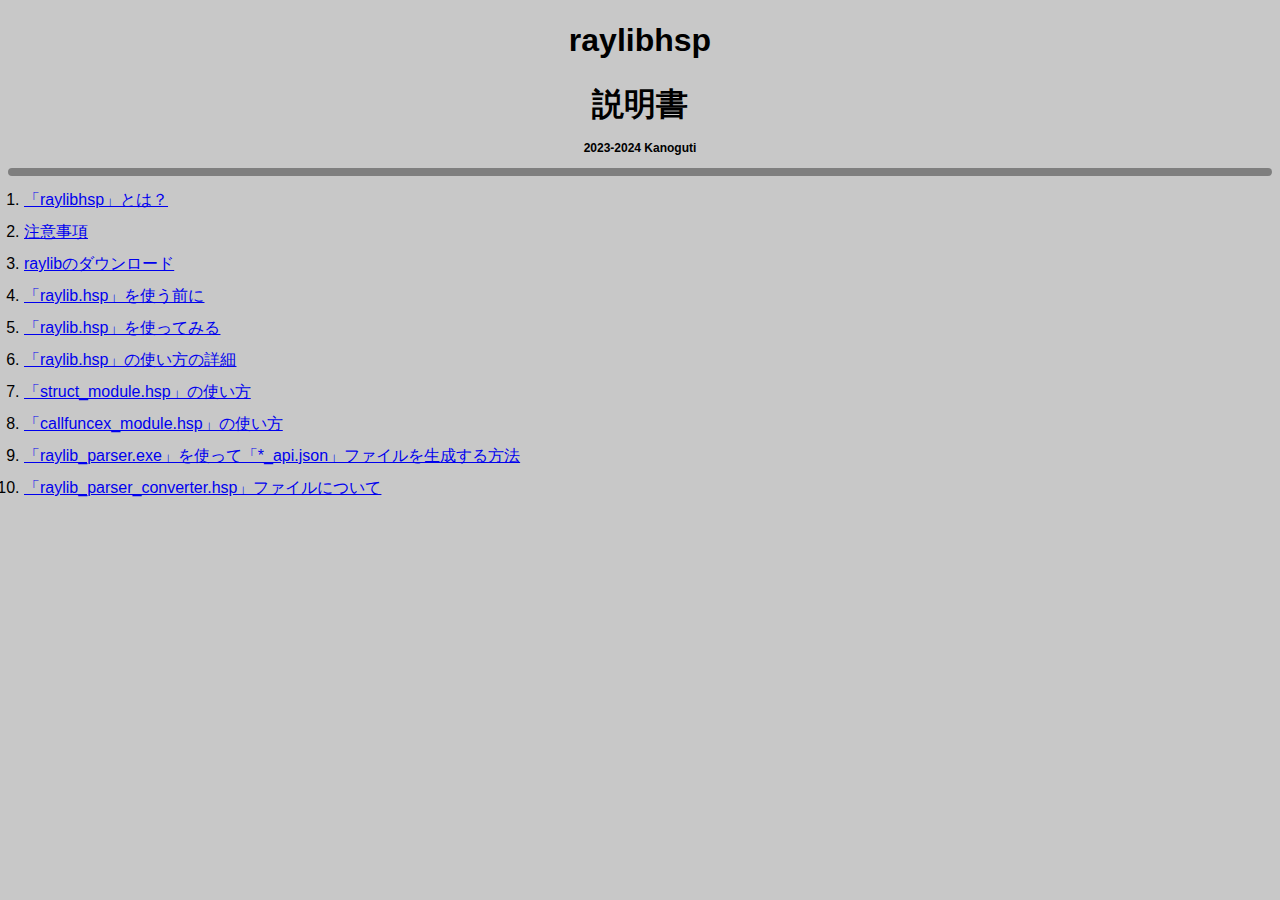
<file: readme/data/list.html>
<!DOCTYPE html>
<html>
    <head>
        <meta charset="UTF-8">

        <link rel="stylesheet" href="style.css">

        <style>
            body {
                background-color: rgb(200,200,200);
            }
        </style>
        <script src="scripts.js"></script>
    </head>
    <body>
        <span style="text-align: center;">
            <h1>
                raylibhsp<br>
                説明書
            </h1>
            <h4>2023-2024 Kanoguti</h4>
        </span>
        <hr>
        <div>
            <p>
                <ol>
                    <li><a href="1/index.html" target="contents">「raylibhsp」とは？</a></li>
                    <li><a href="2/index.html" target="contents">注意事項</a></li>
                    <li><a href="3/index.html" target="contents">raylibのダウンロード</a></li>
                    <li><a href="4/index.html" target="contents">「raylib.hsp」を使う前に</a></li>
                    <li><a href="5/index.html" target="contents">「raylib.hsp」を使ってみる</a></li>
                    <li><a href="6/index.html" target="contents">「raylib.hsp」の使い方の詳細</a></li>
                    <li><a href="7/index.html" target="contents">「struct_module.hsp」の使い方</a></li>
                    <li><a href="8/index.html" target="contents">「callfuncex_module.hsp」の使い方</a></li>
                    <li><a href="9/index.html" target="contents">「raylib_parser.exe」を使って「*_api.json」ファイルを生成する方法</a></li>
                    <li><a href="10/index.html" target="contents">「raylib_parser_converter.hsp」ファイルについて</a></li>
                </ol>
            </p>
        </div>
    </body>
</html>
</file>
<file: readme/data/style.css>
body {
    font-family: "Helvetica Neue",Arial,"Hiragino Kaku Gothic ProN","Hiragino Sans",Meiryo,sans-serif;
}
hr {
    --set_size: 0.3em;
    border: var(--set_size) solid rgb(127,127,127);
    border-radius: var(--set_size);
}
ul,ol {
    padding: 0;
    margin: 0;
    padding-left: 1em;
}
li {
    line-height: 2em;
}
.mark {
    background-color: rgba(0,255,0,0.4);
    text-decoration: underline rgb(255,0,0);
    text-shadow: 0.1em 0.1em 0.1em rgba(0,0,0,0.5);
}
.frame {
    border: solid 0.3em rgb(0,0,0);
    margin: 0.5em;
    padding: 0.5em;
    border-radius: 1em;
}
img.image {
    display: block;
    margin: auto;
    width: 80%; height: auto;
    background-color: rgb(127,127,127);
    border: solid 0.3em rgb(127,127,127);
    border-radius: 0.6em;
}
iframe.text {
    display: block;
    margin: auto;
    width: 80%; height: 40vmin;
    background-color: rgb(255,255,255);
    border: solid 0.3em rgb(127,127,127);
    border-radius: 0.6em;
}
</file>
